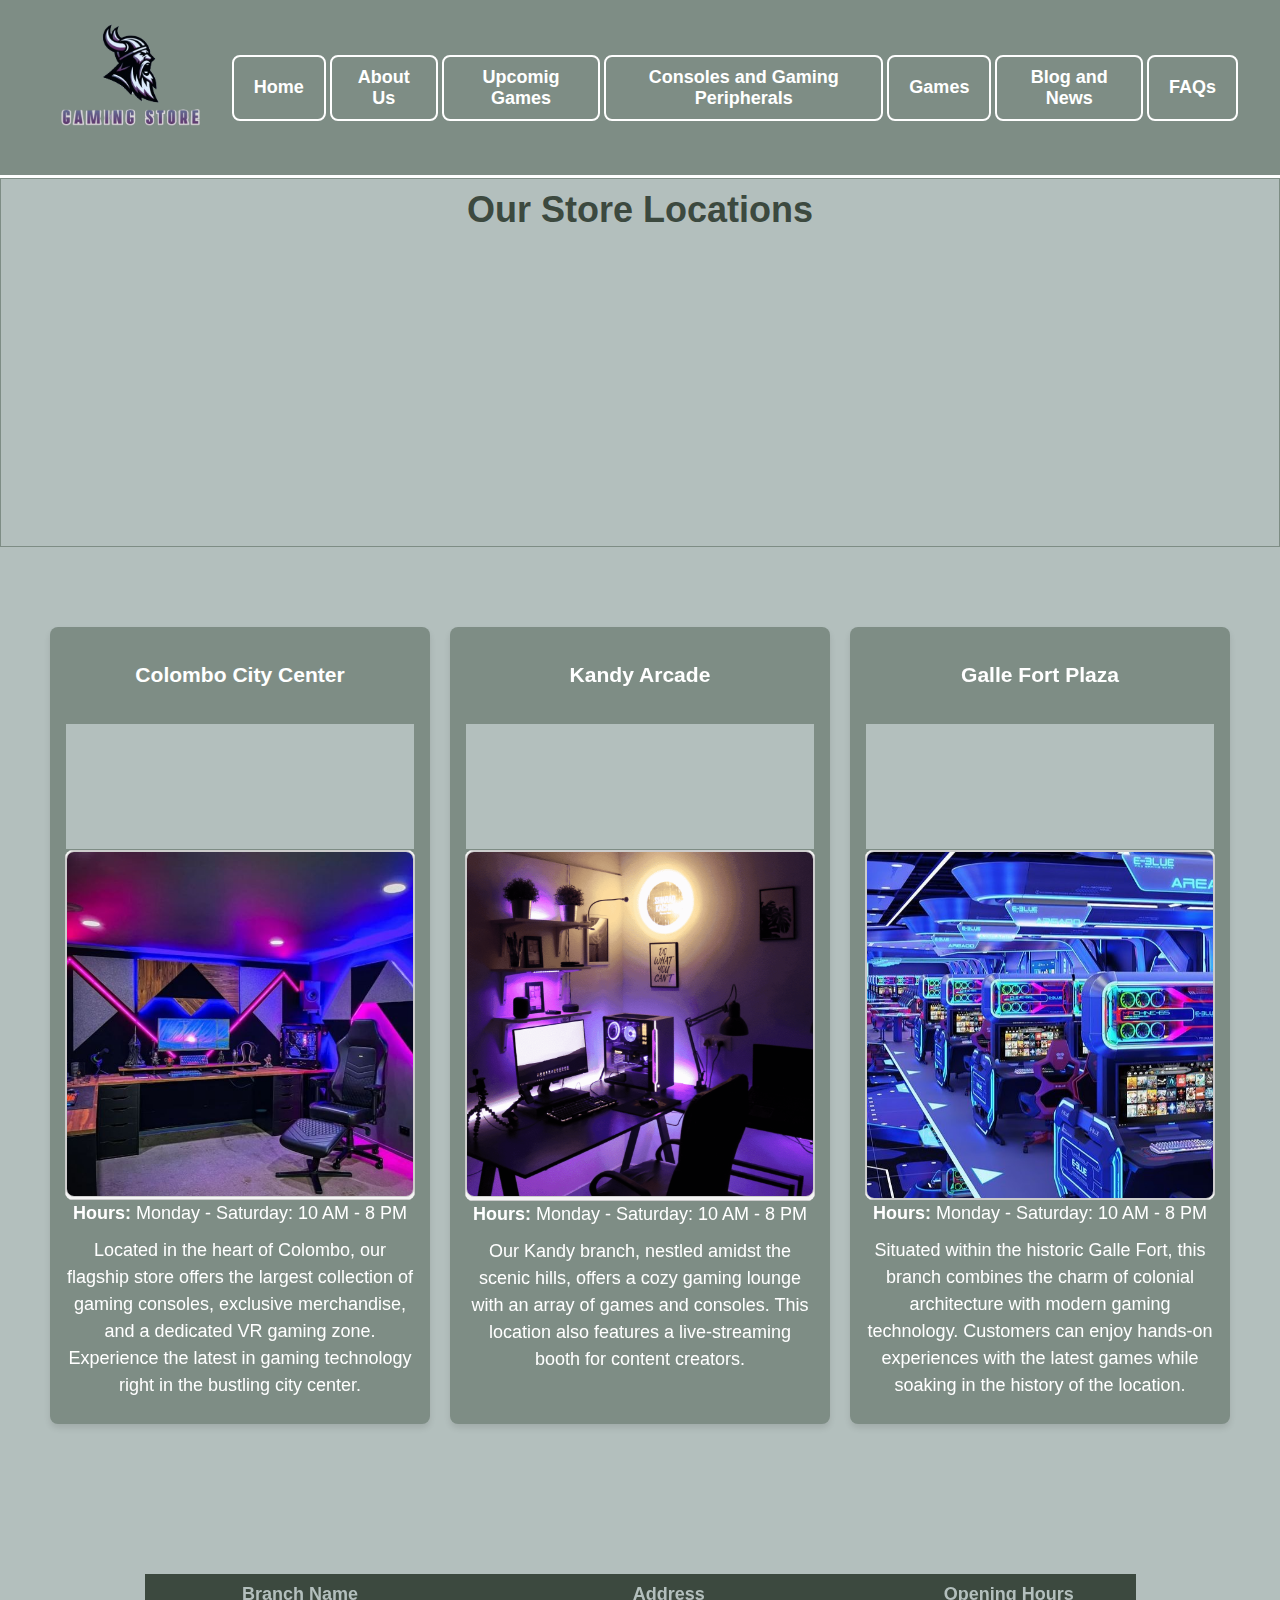
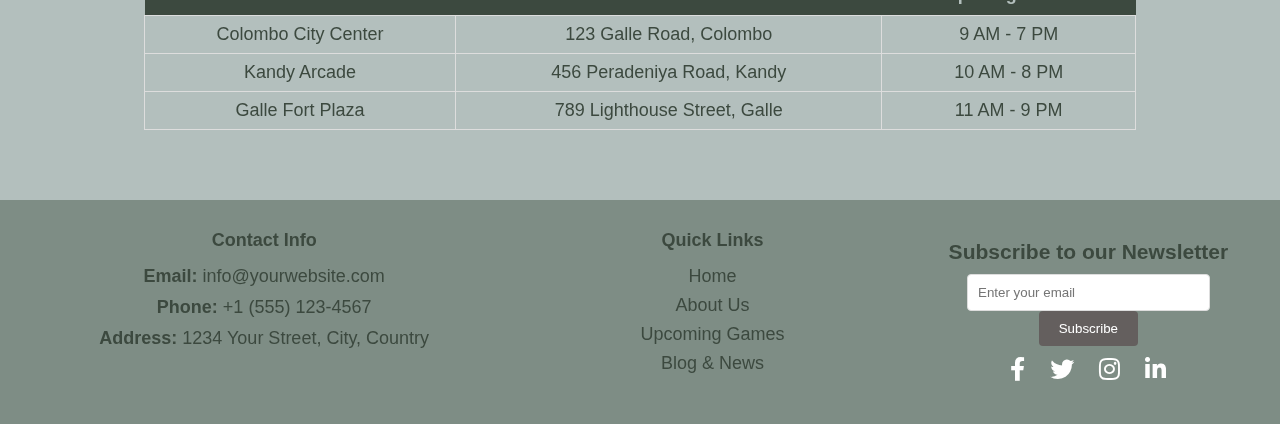
<file: About_Us.html>
<!DOCTYPE html>
<html lang="en">

<head>
    <meta charset="UTF-8">
    <meta name="viewport" content="width=device-width, initial-scale=1.0">
    <title>About Us</title>
    <link rel="icon" href="./Images2/title.png" type="image/x-icon">
    <link rel="stylesheet" href="./CSS_Files/About_Us.css">
    <meta charset="UTF-8">
    <meta name="viewport" content="width=device-width, initial-scale=1.0">

    <!-- Add Font Awesome CDN link for social media icons -->
    <link rel="stylesheet" href="https://cdnjs.cloudflare.com/ajax/libs/font-awesome/6.0.0-beta3/css/all.min.css">
</head>

<body>
    <header>
        <!-- Logo -->
        <div class="logo">
            <img src="./Images6/logo3.png" alt="Website Logo">
        </div>

        <!-- Navigation Menu -->
        <nav>
            <ul class="menu">
                <li><a href="./Index.html">Home</a></li>
                <li><a href="./About_Us.html">About Us</a></li>
                <li><a href="./Upcoming_Games.html">Upcomig Games</a></li>
                <li><a href="./Consoles_and_Gaming_Peripherals.html">Consoles and Gaming Peripherals</a></li>
                <li><a href="./Games.html">Games</a></li>
                <li><a href="./Blog_and_New_Page.html">Blog and News</a></li>
                <li><a href="./Queries_and_FAQs.html">FAQs</a></li>
            </ul>
        </nav>
    </header>
    <section class="map">
        <h1>Our Store Locations</h1>
        <iframe
            src="https://www.google.com/maps/embed?pb=!1m18!1m12!1m3!1d3153.835434509389!2d144.95565101531663!3d-37.81720997975171!2m3!1f0!2f0!3f0!3m2!1i1024!2i768!4f13.1!3m3!1m2!1s0x6ad65d43f2c88c0f%3A0x3a7d244d1f473a0a!2sGaming%20Store!5e0!3m2!1sen!2s!4v1234567890"
            width="100%" height="300" style="border:0;" allowfullscreen="" loading="lazy"
            referrerpolicy="no-referrer-when-downgrade">
        </iframe>
    </section>



    <section id="services" class="services-section">
        <div class="branch-grid">
            <!-- Branch 1 -->
            <div class="branch"></br>
                <h3>Colombo City Center</h3></br>
                <div class="map">
                    <iframe
                        src="https://www.google.com/maps/embed?pb=!1m18!1m12!1m3!1d3153.835434509389!2d144.95565101531663!3d-37.81720997975171!2m3!1f0!2f0!3f0!3m2!1i1024!2i768!4f13.1!3m3!1m2!1s0x6ad65d43f2c88c0f%3A0x3a7d244d1f473a0a!2sGaming%20Store!5e0!3m2!1sen!2s!4v1234567890"
                        width="100%" height="100" style="border:0;" allowfullscreen="" loading="lazy"
                        referrerpolicy="no-referrer-when-downgrade">
                    </iframe>
                </div>
                <div class="slideshow">
                    <div class="slides">
                        <div class="slide">
                            <img src="./Images1/game_cen_01/g_cen_02.png" alt="Slide 1">
                        </div>
                        <div class="slide">
                            <img src="./Images1/game_cen_01/game_center3.jpg" alt="Slide 2">
                        </div>
                        <div class="slide">
                            <img src="./Images1/game_cen_01/game_center4.jpg" alt="Slide 3">
                        </div>
                    </div>
                </div>
                <p><strong>Hours:</strong> Monday - Saturday: 10 AM - 8 PM</p>
                <p>Located in the heart of Colombo, our flagship store offers the largest collection of gaming consoles,
                    exclusive merchandise, and a dedicated VR gaming zone. Experience the latest in gaming technology
                    right in the bustling city center.</p>
            </div>

            <!-- Branch 2 -->
            <div class="branch"></br>
                <h3>Kandy Arcade</h3></br>
                <div class="map">
                    <iframe
                        src="https://www.google.com/maps/embed?pb=!1m18!1m12!1m3!1d3153.835434509389!2d144.95565101531663!3d-37.81720997975171!2m3!1f0!2f0!3f0!3m2!1i1024!2i768!4f13.1!3m3!1m2!1s0x6ad65d43f2c88c0f%3A0x3a7d244d1f473a0a!2sGaming%20Store!5e0!3m2!1sen!2s!4v1234567890"
                        width="100%" height="100" style="border:0;" allowfullscreen="" loading="lazy"
                        referrerpolicy="no-referrer-when-downgrade">
                    </iframe>
                </div>
                <div class="slideshow">
                    <div class="slides">
                        <div class="slide">
                            <img src="./Images1/game_cen_02/g_cen_01.png" alt="Slide 1">
                        </div>
                        <div class="slide">
                            <img src="./Images1/game_cen_02/g_cen_02.png" alt="Slide 2">
                        </div>
                        <div class="slide">
                            <img src="./Images1/game_cen_02/game_center2.jpg" alt="Slide 3">
                        </div>
                    </div>
                </div>
                <p><strong>Hours:</strong> Monday - Saturday: 10 AM - 8 PM</p>
                <p>Our Kandy branch, nestled amidst the scenic hills, offers a cozy gaming lounge with an array of games
                    and consoles. This location also features a live-streaming booth for content creators.</p>
            </div>

            <!-- Branch 3 -->
            <div class="branch"></br>
                <h3>Galle Fort Plaza</h3></br>
                <div class="map">
                    <iframe
                        src="https://www.google.com/maps/embed?pb=!1m18!1m12!1m3!1d3153.835434509389!2d144.95565101531663!3d-37.81720997975171!2m3!1f0!2f0!3f0!3m2!1i1024!2i768!4f13.1!3m3!1m2!1s0x6ad65d43f2c88c0f%3A0x3a7d244d1f473a0a!2sGaming%20Store!5e0!3m2!1sen!2s!4v1234567890"
                        width="100%" height="100" style="border:0;" allowfullscreen="" loading="lazy"
                        referrerpolicy="no-referrer-when-downgrade">
                    </iframe>
                </div>
                <div class="slideshow">
                    <div class="slides">
                        <div class="slide">
                            <img src="./Images1/game_cen_03/game_center.jpg" alt="Slide 1">
                        </div>
                        <div class="slide">
                            <img src="./Images1/game_cen_03/game_center5.jpg" alt="Slide 2">
                        </div>
                        <div class="slide">
                            <img src="./Images1/game_cen_03/game_center8.jpg" alt="Slide 3">
                        </div>
                    </div>
                </div>
                <p><strong>Hours:</strong> Monday - Saturday: 10 AM - 8 PM</p>
                <p>Situated within the historic Galle Fort, this branch combines the charm of colonial architecture with
                    modern gaming technology. Customers can enjoy hands-on experiences with the latest games while
                    soaking in the history of the location.</p>
            </div>
        </div>
    </section>

    <section id="contact" class="contact-section">
        <table class="my-table">
            <thead>
                <tr>
                    <th>Branch Name</th>
                    <th>Address</th>
                    <th>Opening Hours</th>
                </tr>
            </thead>
            <tbody>
                <tr>
                    <td>Colombo City Center</td>
                    <td>123 Galle Road, Colombo</td>
                    <td>9 AM - 7 PM</td>
                </tr>
                <tr>
                    <td>Kandy Arcade</td>
                    <td>456 Peradeniya Road, Kandy</td>
                    <td>10 AM - 8 PM</td>
                </tr>
                <tr>
                    <td>Galle Fort Plaza</td>
                    <td>789 Lighthouse Street, Galle</td>
                    <td>11 AM - 9 PM</td>
                </tr>
            </tbody>
        </table>
    </section>
    <footer>
        <div class="footer-container">
            <div class="footer-column">
                <h3>Contact Info</h3>
                <p><strong>Email:</strong> info@yourwebsite.com</p>
                <p><strong>Phone:</strong> +1 (555) 123-4567</p>
                <p><strong>Address:</strong> 1234 Your Street, City, Country</p>
            </div>
            <div class="footer-column">
                <h3>Quick Links</h3>
                <ul>
                    <li><a href="./Index.html">Home</a></li>
                    <li><a href="./About_Us.html">About Us</a></li>
                    <li><a href="./Upcoming_Games.html">Upcoming Games</a></li>
                    <li><a href="./Blog_and_New_Page.html">Blog & News</a></li>
                </ul>
            </div>

            <div class="newsletter">
                <h3>Subscribe to our Newsletter</h3>
                <form action="#">
                    <input type="email" placeholder="Enter your email" required>
                    <button type="submit">Subscribe</button>
                </form>
                <div class="social-media-links">
                    <a href="https://facebook.com" target="_blank" class="social-icon"><i
                            class="fab fa-facebook-f"></i></a>
                    <a href="https://twitter.com" target="_blank" class="social-icon"><i class="fab fa-twitter"></i></a>
                    <a href="https://instagram.com" target="_blank" class="social-icon"><i
                            class="fab fa-instagram"></i></a>
                    <a href="https://linkedin.com" target="_blank" class="social-icon"><i
                            class="fab fa-linkedin-in"></i></a>
                </div>
            </div>

        </div>
    </footer>




</body>

</html>
</file>
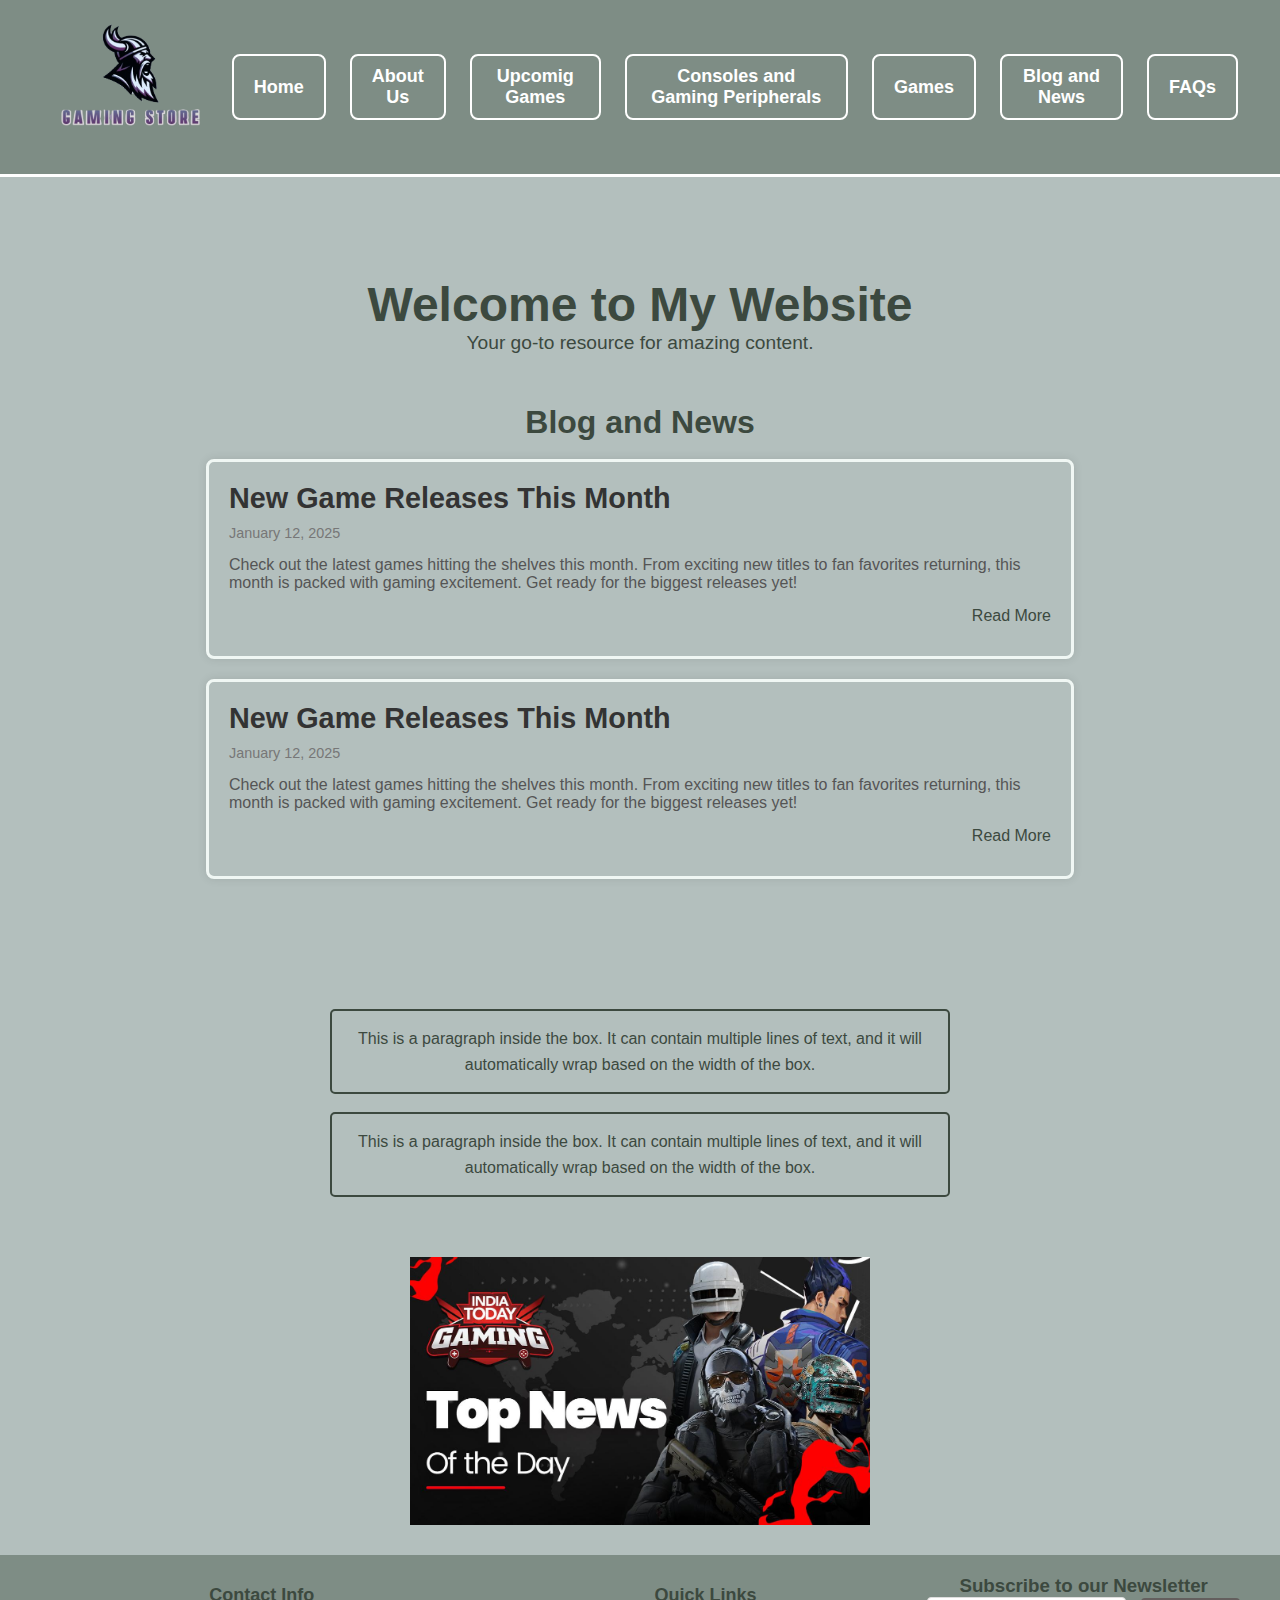
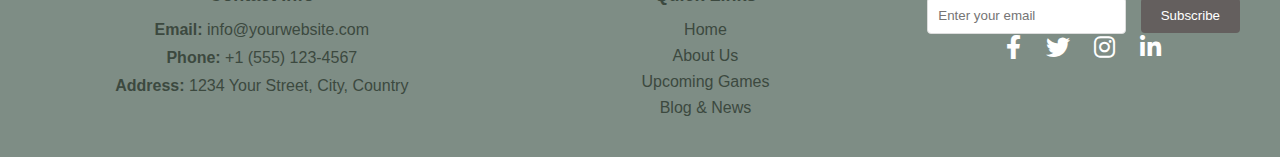
<file: Blog_and_New_Page.html>
<!DOCTYPE html>
<html lang="en">

<head>
    <meta charset="UTF-8">
    <meta name="viewport" content="width=device-width, initial-scale=1.0">
    <link rel="icon" href="./Images2/title.png" type="image/x-icon">
    <title>Blog and News</title>
    <link rel="stylesheet" href="./CSS_Files/Blog_and_New_Page.css">
    <meta charset="UTF-8">
    <meta name="viewport" content="width=device-width, initial-scale=1.0">

    <!-- Add Font Awesome CDN link for social media icons -->
    <link rel="stylesheet" href="https://cdnjs.cloudflare.com/ajax/libs/font-awesome/6.0.0-beta3/css/all.min.css">
</head>

<body>
    <header>
        <!-- Logo -->
        <div class="logo">
            <img src="./Images6/logo3.png" alt="Website Logo">
        </div>
        
        <!-- Navigation Menu -->
        <nav>
            <ul class="menu">
                <li><a href="./Index.html">Home</a></li>
                <li><a href="./About_Us.html">About Us</a></li>
                <li><a href="./Upcoming_Games.html">Upcomig Games</a></li>
                <li><a href="./Consoles_and_Gaming_Peripherals.html">Consoles and Gaming Peripherals</a></li>
                <li><a href="./Games.html">Games</a></li>
                <li><a href="./Blog_and_New_Page.html">Blog and News</a></li>
                <li><a href="./Queries_and_FAQs.html">FAQs</a></li>
            </ul>
        </nav>
    </header>
    <section id="home" class="hero">
        <h1>Welcome to My Website</h1>
        <p>Your go-to resource for amazing content.</p>
    </section>

    <section id="services" class="services-section">
        <h1>Blog and News</h1></br>
        <article class="news-item">
            <h2 class="article-title">New Game Releases This Month</h2>
            <p class="article-date">January 12, 2025</p>
            <p class="article-excerpt">
                Check out the latest games hitting the shelves this month. From exciting new titles to fan favorites
                returning, this month is packed with gaming excitement. Get ready for the biggest releases yet!
            </p>
            <a href="article-details.html" class="read-more">Read More</a>
        </article>
        <article class="news-item">
            <h2 class="article-title">New Game Releases This Month</h2>
            <p class="article-date">January 12, 2025</p>
            <p class="article-excerpt">
                Check out the latest games hitting the shelves this month. From exciting new titles to fan favorites
                returning, this month is packed with gaming excitement. Get ready for the biggest releases yet!
            </p>
            <a href="article-details.html" class="read-more">Read More</a>
        </article>
    </section>

    <section id="contact" class="contact-section">
        <div class="text-box">
            <p>This is a paragraph inside the box. It can contain multiple lines of text, and it will automatically wrap
                based on the width of the box.</p>
        </div></br>
        <div class="text-box">
            <p>This is a paragraph inside the box. It can contain multiple lines of text, and it will automatically wrap
                based on the width of the box.</p>
        </div>
    </section>
    <section id="slideshow" class="slideshow">
        <div class="slideshow-container">
            <div class="slideshow">
                <div class="slides">
                    <div class="slide">
                        <img src="./Images2/n-1.png" alt="Slide 1">
                    </div>
                    <div class="slide">
                        <img src="./Images2/n-2.jpg" alt="Slide 2">
                    </div>
                    <div class="slide">
                        <img src="./Images2/n-3.png" alt="Slide 3">
                    </div>
                    <div class="slide">
                        <img src="./Images2/n-4.png" alt="Slide 3">
                    </div>
                </div>
            </div>
        </div>
    </section>

    <footer>
        <div class="footer-container">
          <div class="footer-column">
            <h3>Contact Info</h3>
            <p><strong>Email:</strong> info@yourwebsite.com</p>
            <p><strong>Phone:</strong> +1 (555) 123-4567</p>
            <p><strong>Address:</strong> 1234 Your Street, City, Country</p>
          </div>
          <div class="footer-column">
            <h3>Quick Links</h3>
            <ul>
              <li><a href="./Index.html">Home</a></li>
              <li><a href="./About_Us.html">About Us</a></li>
              <li><a href="./Upcoming_Games.html">Upcoming Games</a></li>
              <li><a href="./Blog_and_New_Page.html">Blog & News</a></li>
            </ul>
          </div>
    
          <div class="newsletter">
            <h3>Subscribe to our Newsletter</h3>
            <form action="#">
              <input type="email" placeholder="Enter your email" required>
              <button type="submit">Subscribe</button>
            </form>
            <div class="social-media-links">
              <a href="https://facebook.com" target="_blank" class="social-icon"><i class="fab fa-facebook-f"></i></a>
              <a href="https://twitter.com" target="_blank" class="social-icon"><i class="fab fa-twitter"></i></a>
              <a href="https://instagram.com" target="_blank" class="social-icon"><i class="fab fa-instagram"></i></a>
              <a href="https://linkedin.com" target="_blank" class="social-icon"><i class="fab fa-linkedin-in"></i></a>
            </div>
          </div>
    
        </div>
      </footer>


</body>

</html>
</file>
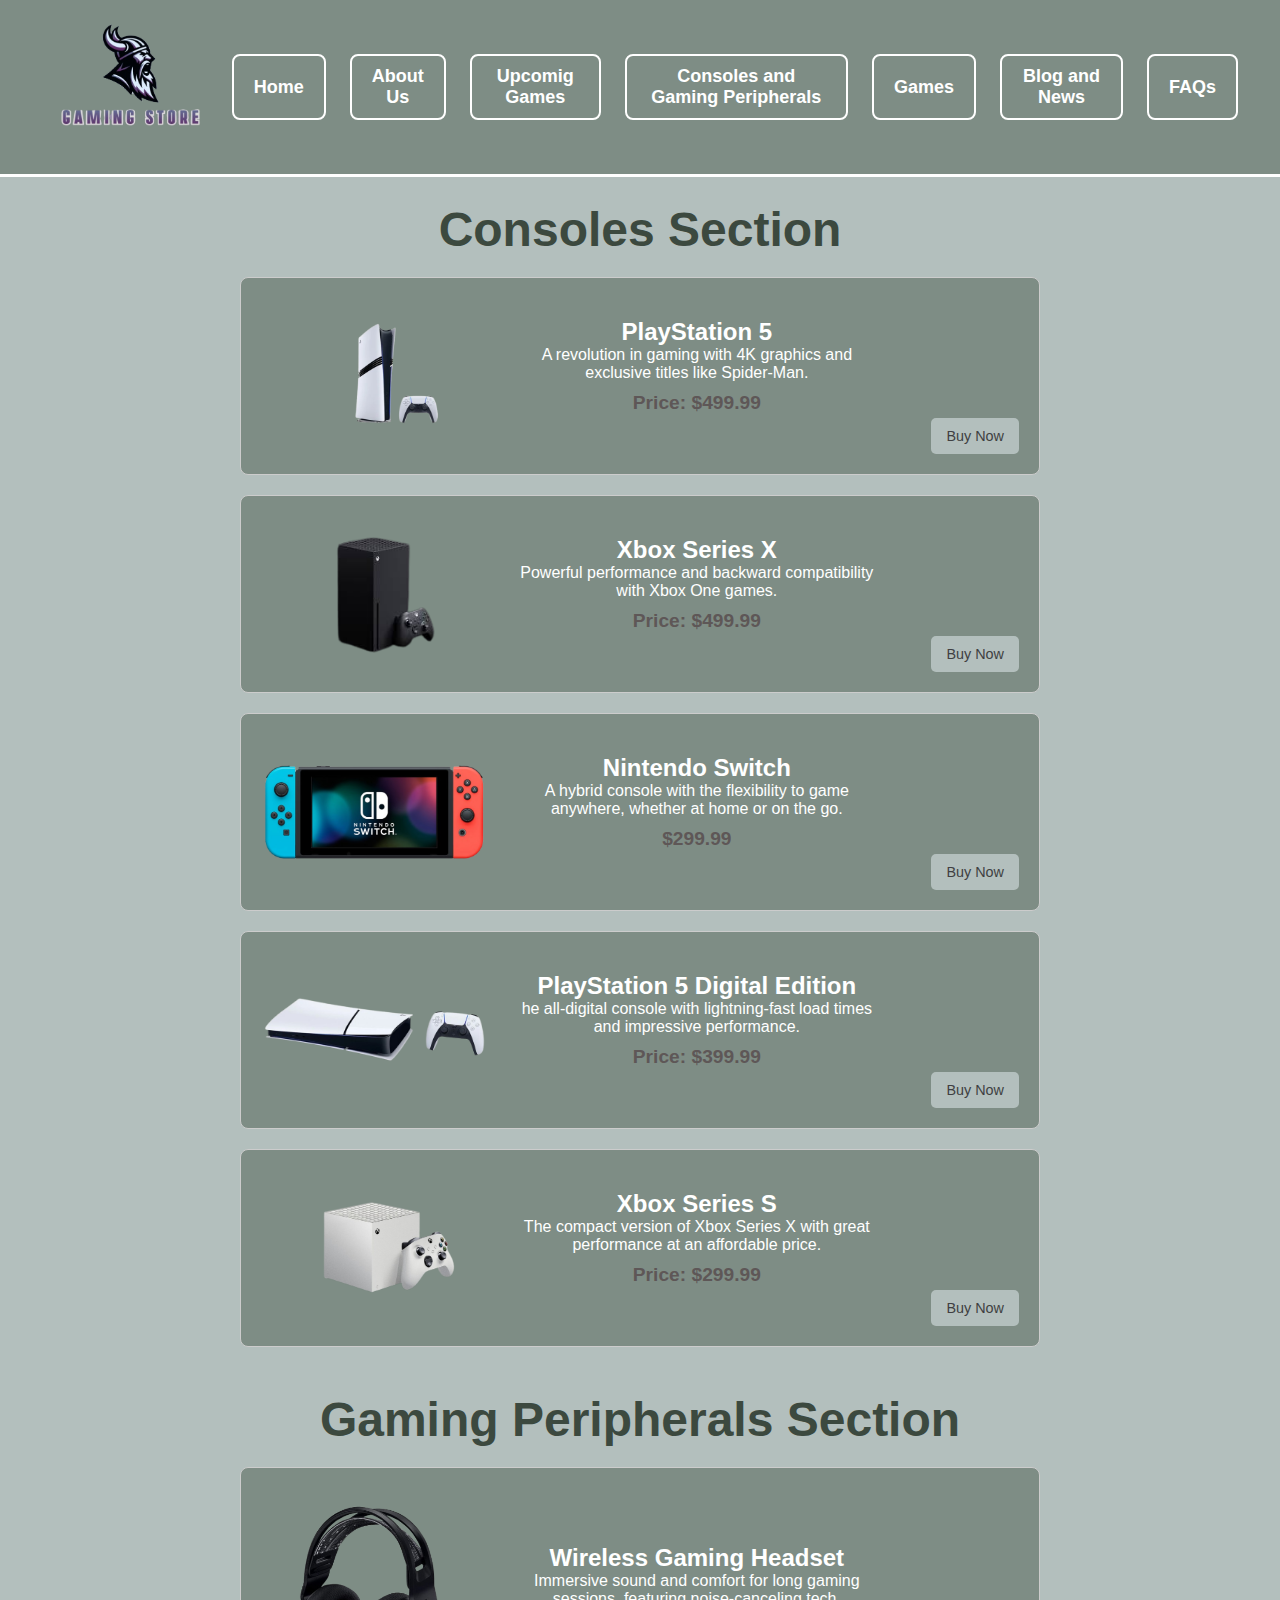
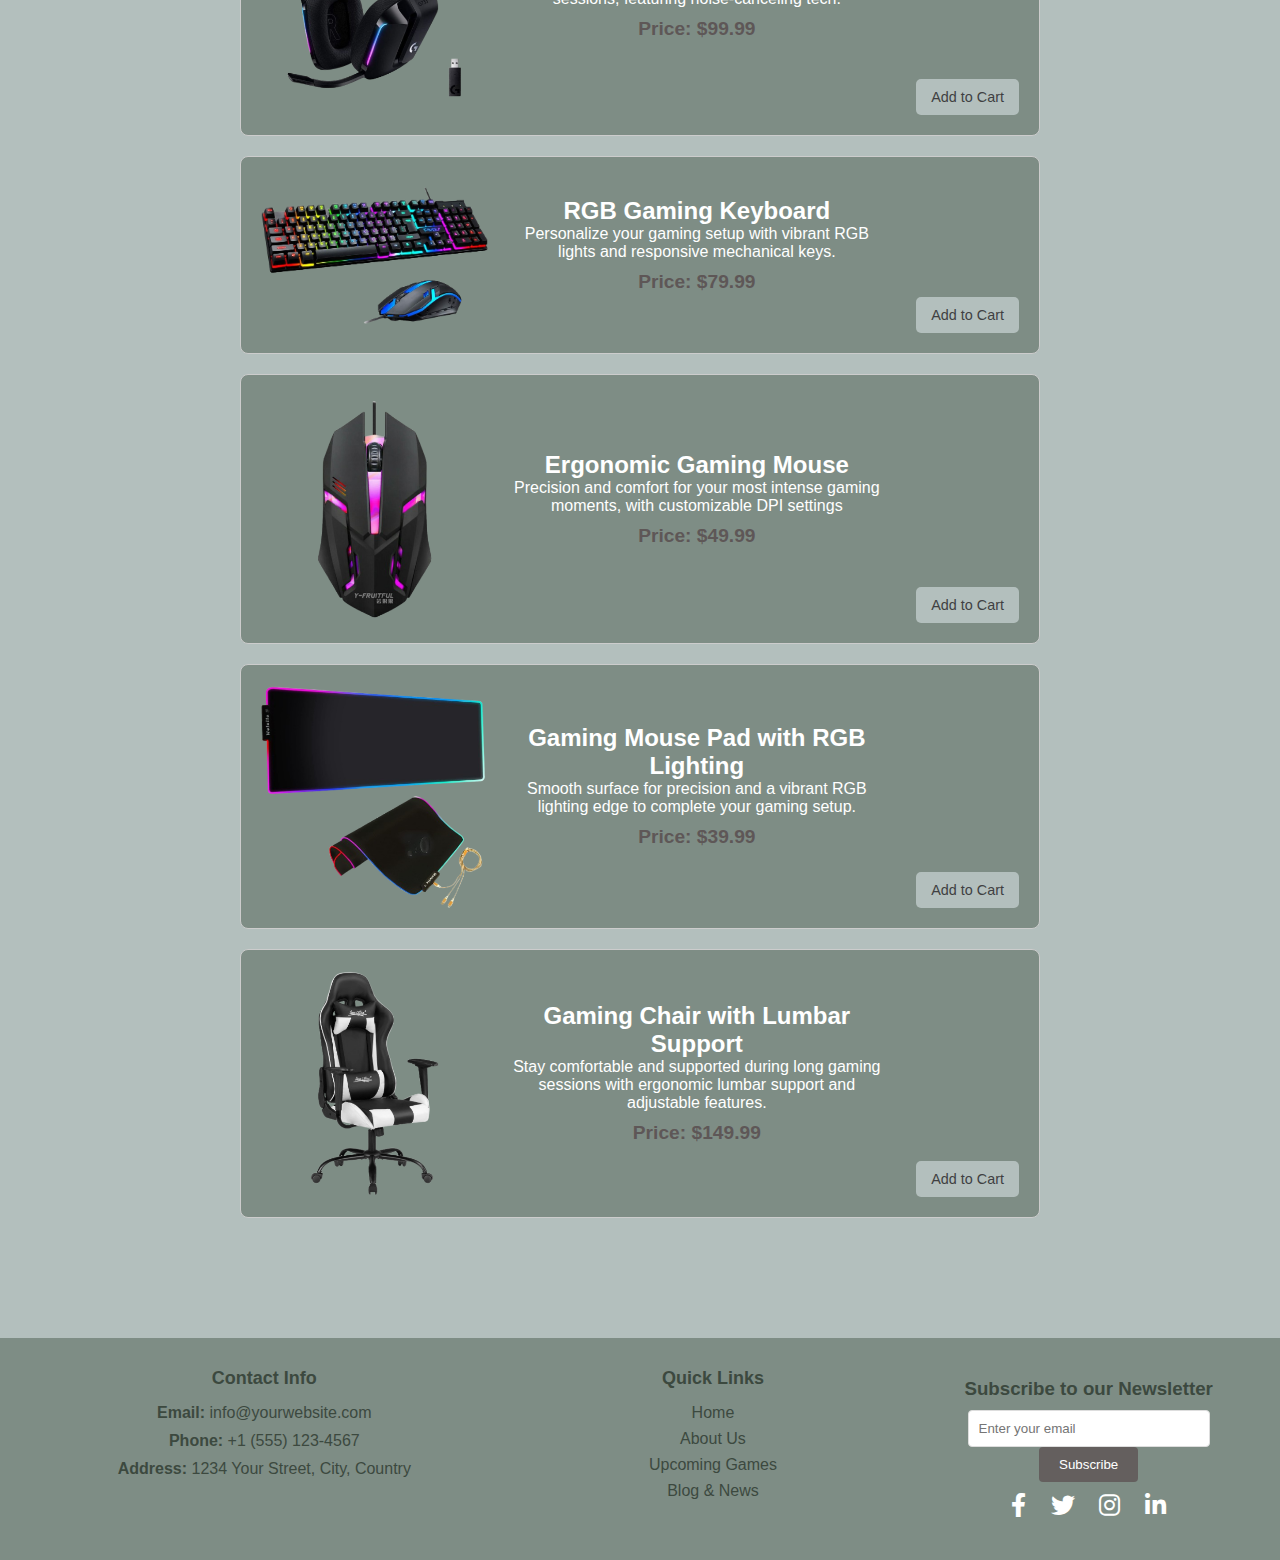
<file: Consoles_and_Gaming_Peripherals.html>
<!DOCTYPE html>
<html lang="en">

<head>
    <meta charset="UTF-8">
    <meta name="viewport" content="width=device-width, initial-scale=1.0">
    <link rel="icon" href="./Images2/title.png" type="image/x-icon">
    <title>Consoles_and_Gaming_Peripherals</title>
    <link rel="stylesheet" href="./CSS_Files/Consoles_and_Gaming_Peripherals.css">
    <meta charset="UTF-8">
    <meta name="viewport" content="width=device-width, initial-scale=1.0">

    <!-- Add Font Awesome CDN link for social media icons -->
    <link rel="stylesheet" href="https://cdnjs.cloudflare.com/ajax/libs/font-awesome/6.0.0-beta3/css/all.min.css">
</head>

<body>
    <header>
        <!-- Logo -->
        <div class="logo">
            <img src="./Images6/logo3.png" alt="Website Logo">
        </div>
        
        <!-- Navigation Menu -->
        <nav>
            <ul class="menu">
                <li><a href="./Index.html">Home</a></li>
                <li><a href="./About_Us.html">About Us</a></li>
                <li><a href="./Upcoming_Games.html">Upcomig Games</a></li>
                <li><a href="./Consoles_and_Gaming_Peripherals.html">Consoles and Gaming Peripherals</a></li>
                <li><a href="./Games.html">Games</a></li>
                <li><a href="./Blog_and_New_Page.html">Blog and News</a></li>
                <li><a href="./Queries_and_FAQs.html">FAQs</a></li>
            </ul>
        </nav>
    </header>
    <section id="home" class="hero">
        <h1>Consoles Section</h1>
        <div class="box">
            <img src="./Images3/c-1.png" alt="Side Image"
                class="side-image">
            <div class="text-box">
                <h2>PlayStation 5</h2>
                <p>A revolution in gaming with 4K graphics and exclusive titles like Spider-Man.</p>
                <div class="price">Price: $499.99</div>
                <button class="button">Buy Now</button>
            </div>
        </div>
        <div class="box">
            <img src="./Images3/c-2.png" alt="Side Image"
                class="side-image">
            <div class="text-box">
                <h2>Xbox Series X</h2>
                <p>Powerful performance and backward compatibility with Xbox One games.</p>
                <div class="price">Price: $499.99</div>
                <button class="button">Buy Now</button>
            </div>
        </div>
        <div class="box">
            <img src="./Images3/c-3.png" alt="Side Image"
                class="side-image">
            <div class="text-box">
                <h2>Nintendo Switch</h2>
                <p>A hybrid console with the flexibility to game anywhere, whether at home or on the go.</p>
                <div class="price">$299.99</div>
                <button class="button">Buy Now</button>
            </div>
        </div>
        <div class="box">
            <img src="./Images3/c-4.png" alt="Side Image"
                class="side-image">
            <div class="text-box">
                <h2>PlayStation 5 Digital Edition</h2>
                <p>he all-digital console with lightning-fast load times and impressive performance.</p>
                <div class="price">Price: $399.99</div>
                <button class="button">Buy Now</button>
            </div>
        </div>
        <div class="box">
            <img src="./Images3/c-5.png" alt="Side Image"
                class="side-image">
            <div class="text-box">
                <h2>Xbox Series S</h2>
                <p>The compact version of Xbox Series X with great performance at an affordable price.</p>
                <div class="price">Price: $299.99</div>
                <button class="button">Buy Now</button>
            </div>
        </div>
    
            <h1>Gaming Peripherals Section</h1>
        <div class="box">
            <img src="./Images3/g-1.png" alt="Side Image"
                class="side-image">
            <div class="text-box">
                <h2>Wireless Gaming Headset</h2>
                <p>Immersive sound and comfort for long gaming sessions, featuring noise-canceling tech.</p>
                <div class="price">Price: $99.99</div>
                <button class="button">Add to Cart</button>
            </div>
        </div>
        <div class="box">
            <img src="./Images3/g-2.png" alt="Side Image"
                class="side-image">
            <div class="text-box">
                <h2>RGB Gaming Keyboard</h2>
                <p>Personalize your gaming setup with vibrant RGB lights and responsive mechanical keys.</p>
                <div class="price">Price: $79.99</div>
                <button class="button">Add to Cart</button>
            </div>
        </div>
        <div class="box">
            <img src="./Images3/g-3.png" alt="Side Image"
                class="side-image">
            <div class="text-box">
                <h2>Ergonomic Gaming Mouse</h2>
                <p>Precision and comfort for your most intense gaming moments, with customizable DPI settings</p>
                <div class="price">Price: $49.99</div>
                <button class="button">Add to Cart</button>
            </div>
        </div>
        <div class="box">
            <img src="./Images3/g-4.png" alt="Side Image"
                class="side-image">
            <div class="text-box">
                <h2>Gaming Mouse Pad with RGB Lighting</h2>
                <p>Smooth surface for precision and a vibrant RGB lighting edge to complete your gaming setup.</p>
                <div class="price">Price: $39.99</div>
                <button class="button">Add to Cart</button>
            </div>
        </div>
        <div class="box">
            <img src="./Images3/g-5.png" alt="Side Image"
                class="side-image">
            <div class="text-box">
                <h2>Gaming Chair with Lumbar Support</h2>
                <p>Stay comfortable and supported during long gaming sessions with ergonomic lumbar support and adjustable features.</p>
                <div class="price">Price: $149.99</div>
                <button class="button">Add to Cart</button>
            </div>
        </div>
    </section>



    <footer>
        <div class="footer-container">
          <div class="footer-column">
            <h3>Contact Info</h3>
            <p><strong>Email:</strong> info@yourwebsite.com</p>
            <p><strong>Phone:</strong> +1 (555) 123-4567</p>
            <p><strong>Address:</strong> 1234 Your Street, City, Country</p>
          </div>
          <div class="footer-column">
            <h3>Quick Links</h3>
            <ul>
              <li><a href="./Index.html">Home</a></li>
              <li><a href="./About_Us.html">About Us</a></li>
              <li><a href="./Upcoming_Games.html">Upcoming Games</a></li>
              <li><a href="./Blog_and_New_Page.html">Blog & News</a></li>
            </ul>
          </div>
    
          <div class="newsletter">
            <h3>Subscribe to our Newsletter</h3>
            <form action="#">
              <input type="email" placeholder="Enter your email" required>
              <button type="submit">Subscribe</button>
            </form>
            <div class="social-media-links">
              <a href="https://facebook.com" target="_blank" class="social-icon"><i class="fab fa-facebook-f"></i></a>
              <a href="https://twitter.com" target="_blank" class="social-icon"><i class="fab fa-twitter"></i></a>
              <a href="https://instagram.com" target="_blank" class="social-icon"><i class="fab fa-instagram"></i></a>
              <a href="https://linkedin.com" target="_blank" class="social-icon"><i class="fab fa-linkedin-in"></i></a>
            </div>
          </div>
    
        </div>
      </footer>




</body>

</html>
</file>
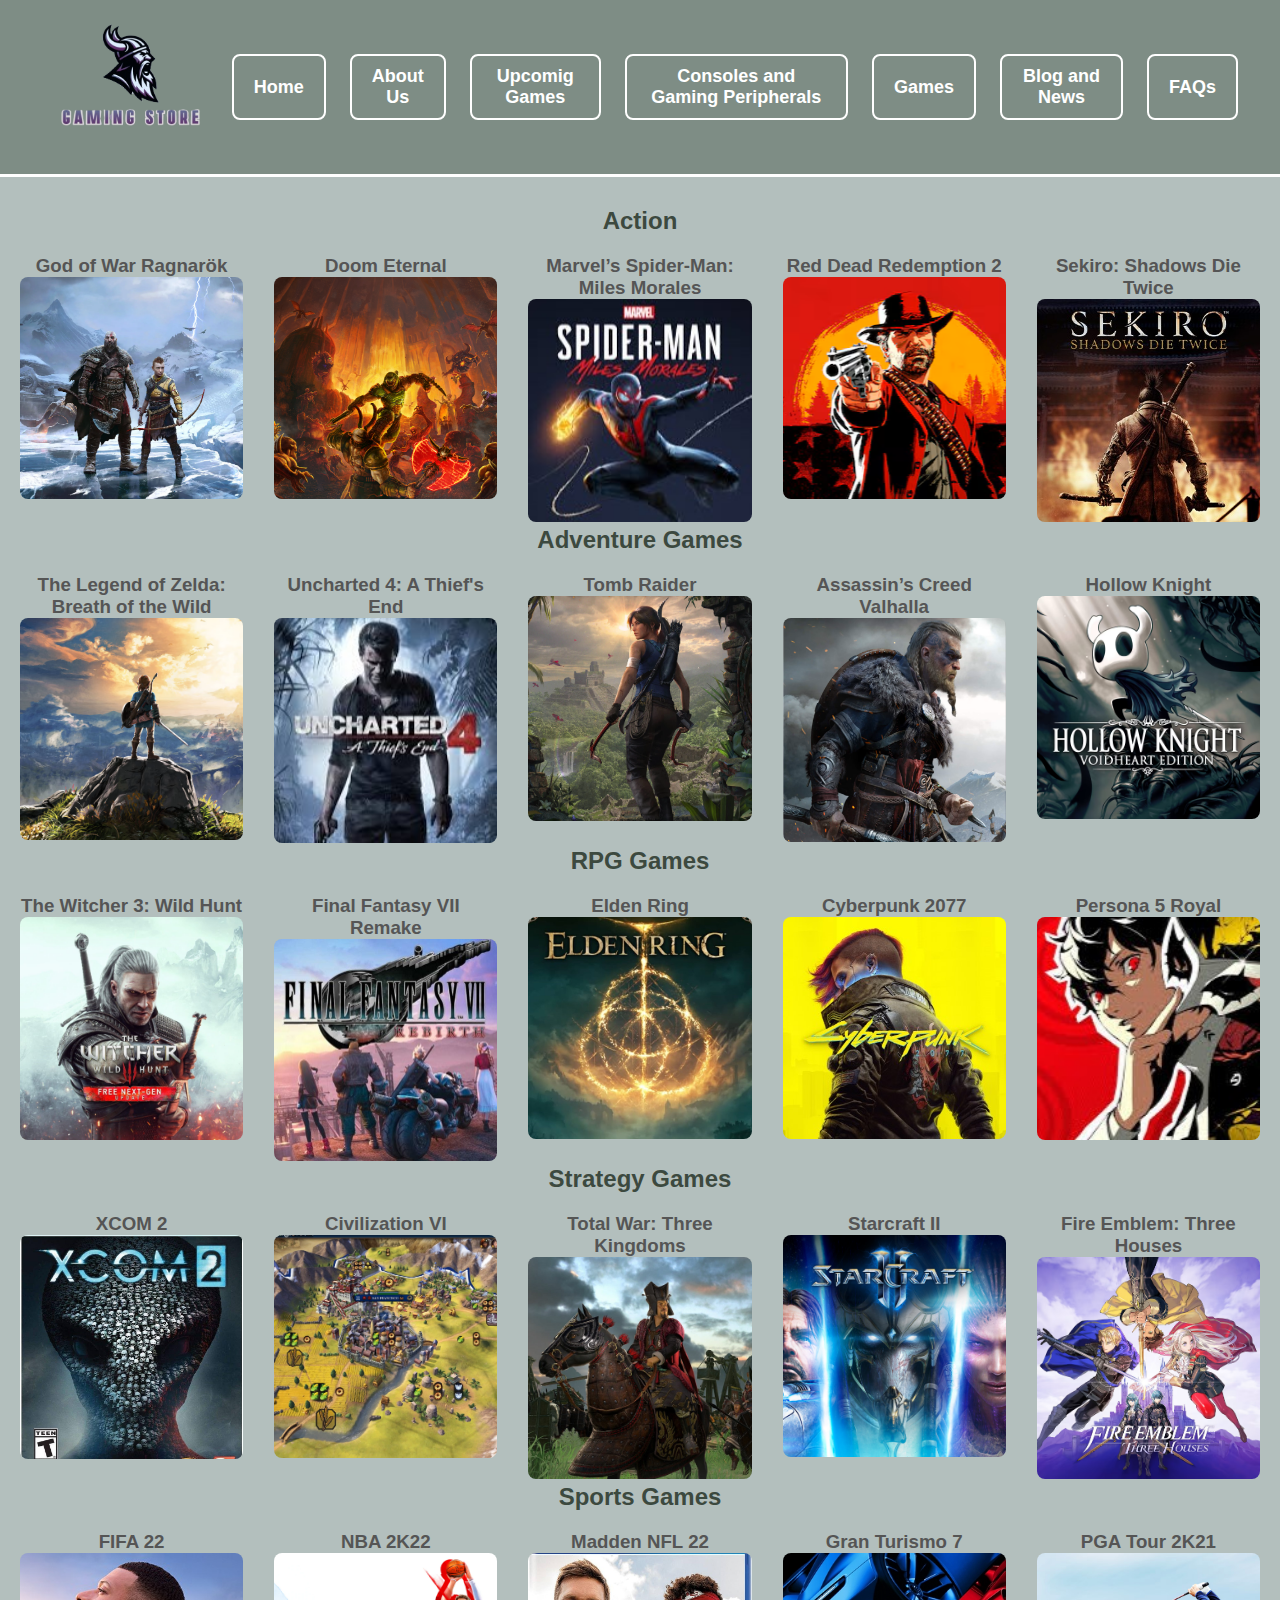
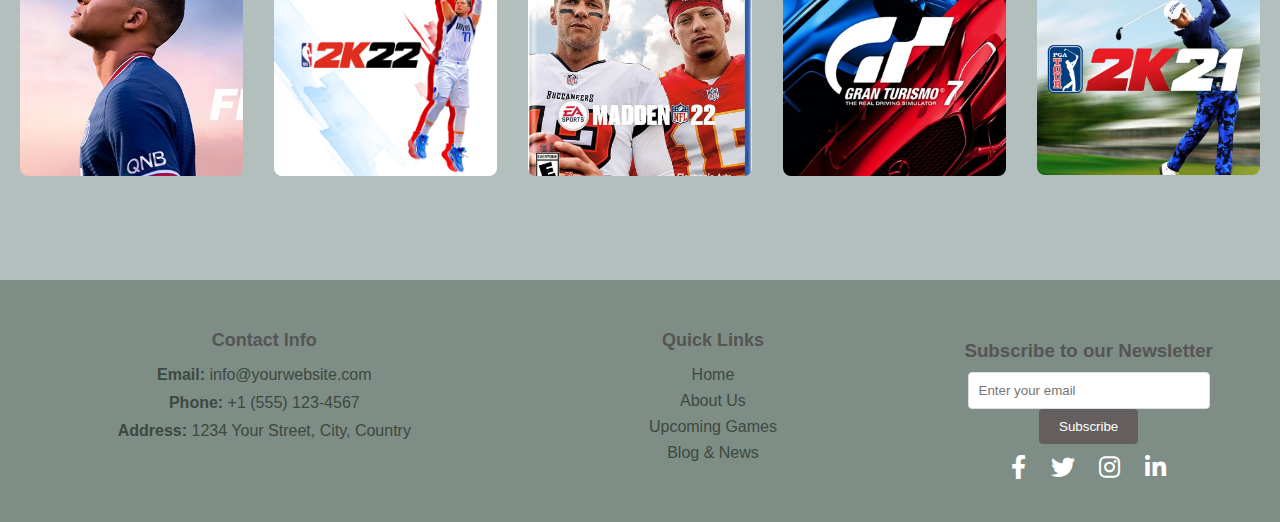
<file: Games.html>
<!DOCTYPE html>
<html lang="en">

<head>
  <meta charset="UTF-8">
  <meta name="viewport" content="width=device-width, initial-scale=1.0">
  <link rel="icon" href="./Images2/title.png" type="image/x-icon">
  <title>Games</title>
  <link rel="stylesheet" href="./CSS_Files/Games.css">
  <meta charset="UTF-8">
  <meta name="viewport" content="width=device-width, initial-scale=1.0">

  <!-- Add Font Awesome CDN link for social media icons -->
  <link rel="stylesheet" href="https://cdnjs.cloudflare.com/ajax/libs/font-awesome/6.0.0-beta3/css/all.min.css">
</head>

<body>
  <header>
    <!-- Logo -->
    <div class="logo">
      <img src="./Images6/logo3.png" alt="Website Logo">
    </div>
    
    <!-- Navigation Menu -->
    <nav>
      <ul class="menu">
        <li><a href="./Index.html">Home</a></li>
        <li><a href="./About_Us.html">About Us</a></li>
        <li><a href="./Upcoming_Games.html">Upcomig Games</a></li>
        <li><a href="./Consoles_and_Gaming_Peripherals.html">Consoles and Gaming Peripherals</a></li>
        <li><a href="./Games.html">Games</a></li>
        <li><a href="./Blog_and_New_Page.html">Blog and News</a></li>
        <li><a href="./Queries_and_FAQs.html">FAQs</a></li>
      </ul>
    </nav>
  </header>
  <section id="home" class="hero">
    <h2>Action</h2>
    <div class="image-container">
      <div class="image-item">
        <h3>God of War Ragnarök</h3>
        <img src="./Images4/g-1.png" alt="Image 1">
        <div class="description">Battle Norse gods with Kratos and Atreus in this intense, story-driven action game.</div>
      </div>
      <div class="image-item">
        <h3>Doom Eternal</h3>
        <img src="./Images4/g-2.png" alt="Image 2">
        <div class="description">Fight demons in fast-paced, brutal combat across the universe.</div>
      </div>
      <div class="image-item">
        <h3>Marvel’s Spider-Man: Miles Morales</h3>
        <img src="./Images4/g-3.jpeg" alt="Image 3">
        <div class="description">Swing through New York as Miles Morales, with fluid combat and exciting action.</div>
      </div>
      <div class="image-item">
        <h3>Red Dead Redemption 2</h3>
        <img src="./Images4/g-4.png" alt="Image 4">
        <div class="description">Experience the Wild West with intense shootouts and an immersive open world.</div>
      </div>
      <div class="image-item">
        <h3>Sekiro: Shadows Die Twice</h3>
        <img src="./Images4/g-5.jpg" alt="Image 5">
        <div class="description">Master sword combat in a challenging feudal Japan setting.</div>
      </div>
    </div>

    <h2>Adventure Games</h2>
    <div class="image-container">
      
      <div class="image-item">
        <h3>The Legend of Zelda: Breath of the Wild</h3>
        <img src="./Images4/g-1-1.png" alt="Image 1">
        <div class="description">Explore a vast open world, solve puzzles, and defeat enemies in this legendary adventure.</div>
      </div>
      <div class="image-item">
        <h3>Uncharted 4: A Thief's End</h3>
        <img src="./Images4/g-1-2.jpeg" alt="Image 2">
        <div class="description">Join Nathan Drake on a thrilling treasure hunt filled with action and cinematic storytelling.</div>
      </div>
      <div class="image-item">
        <h3>Tomb Raider</h3>
        <img src="./Images4/g-1-3.png" alt="Image 3">
        <div class="description">Follow Lara Croft on a journey to uncover hidden secrets and survive intense challenges.</div>
      </div>
      <div class="image-item">
        <h3>Assassin’s Creed Valhalla</h3>
        <img src="./Images4/g-1-4.png" alt="Image 4">
        <div class="description">Venture through the Viking age, raiding and conquering lands in this open-world adventure.</div>
      </div>
      <div class="image-item">
        <h3>Hollow Knight</h3>
        <img src="./Images4/g-1-5.png" alt="Image 5">
        <div class="description">Embark on an atmospheric journey in a dark, mysterious world filled with dangers and discoveries.</div>
      </div>
    </div>




    <h2>RPG Games</h2>
    <div class="image-container">
      <div class="image-item">
        <h3>The Witcher 3: Wild Hunt</h3>
        <img src="./Images4/g-2-1.jpg" alt="Image 1">
        <div class="description">Play as Geralt of Rivia in a massive fantasy world, making impactful decisions in a story-driven RPG.</div>
      </div>
      <div class="image-item">
        <h3>Final Fantasy VII Remake</h3>
        <img src="./Images4/g-2-2.jpg" alt="Image 2">
        <div class="description">Experience a reimagined classic RPG with real-time combat, deep character stories, and stunning visuals.</div>
      </div>
      <div class="image-item">
        <h3>Elden Ring</h3>
        <img src="./Images4/g-2-3.jpg" alt="Image 3">
        <div class="description">Venture through a dark fantasy world filled with lore, exploration, and intense combat.</div>
      </div>
      <div class="image-item">
        <h3>Cyberpunk 2077</h3>
        <img src="./Images4/g-2-4.jpg" alt="Image 4">
        <div class="description">Immerse yourself in a futuristic world of cybernetics, dystopian politics, and gripping narratives.</div>
      </div>
      <div class="image-item">
        <h3>Persona 5 Royal</h3>
        <img src="./Images4/g-2-5.jpeg" alt="Image 5">
        <div class="description">Become a Phantom Thief in Tokyo and balance daily life with dungeon exploration and turn-based combat.</div>
      </div>
    </div>

    <h2>Strategy Games</h2>
    <div class="image-container">
      <div class="image-item">
        <h3>XCOM 2</h3>
        <img src="./Images4/g-3-1.jpg" alt="Image 1">
        <div class="description">Command a squad of soldiers to fend off an alien invasion in this tactical strategy game.</div>
      </div>
      <div class="image-item">
        <h3>Civilization VI</h3>
        <img src="./Images4/g-3-2.jpg" alt="Image 2">
        <div class="description">Build and lead a civilization from the ground up in this turn-based strategy game.</div>
      </div>
      <div class="image-item">
        <h3>Total War: Three Kingdoms</h3>
        <img src="./Images4/g-3-3.jpg" alt="Image 3">
        <div class="description">Lead armies and manage kingdoms during the turbulent times of ancient China</div>
      </div>
      <div class="image-item">
        <h3>Starcraft II</h3>
        <img src="./Images4/g-3-4.jpeg" alt="Image 4">
        <div class="description">Engage in intense real-time strategy battles, controlling armies and managing resources.</div>
      </div>
      <div class="image-item">
        <h3>Fire Emblem: Three Houses</h3>
        <img src="./Images4/g-3-5.png" alt="Image 5">
        <div class="description">Lead students in a prestigious academy and engage in tactical battles in this deep RPG strategy game.</div>
      </div>
    </div>

    <h2>Sports Games</h2>
    <div class="image-container">
      <div class="image-item">
        <h3>FIFA 22</h3>
        <img src="./Images4/g-4-1.jpg" alt="Image 1">
        <div class="description">Experience realistic football gameplay with teams, stadiums, and tactics from around the world.</div>
      </div>
      <div class="image-item">
        <h3>NBA 2K22</h3>
        <img src="./Images4/g-4-2.png" alt="Image 2">
        <div class="description">Play as your favorite NBA team, mastering dribbles, shots, and intense matchups.</div>
      </div>
      <div class="image-item">
        <h3>Madden NFL 22</h3>
        <img src="./Images4/g-4-3.jpg" alt="Image 3">
        <div class="description">Take control of football teams in this immersive and strategic NFL simulation.</div>
      </div>
      <div class="image-item">
        <h3>Gran Turismo 7</h3>
        <img src="./Images4/g-4-4.jpg" alt="Image 4">
        <div class="description">Race across iconic tracks with a wide selection of cars in this realistic racing game.</div>
      </div>
      <div class="image-item">
        <h3>PGA Tour 2K21</h3>
        <img src="./Images4/g-4-5.jpg" alt="Image 5">
        <div class="description">Step onto the golf course and compete in tournaments, mastering every swing and putt.</div>
      </div>
    </div>


  </section>
  <footer>
    <div class="footer-container">
      <div class="footer-column">
        <h3>Contact Info</h3>
        <p><strong>Email:</strong> info@yourwebsite.com</p>
        <p><strong>Phone:</strong> +1 (555) 123-4567</p>
        <p><strong>Address:</strong> 1234 Your Street, City, Country</p>
      </div>
      <div class="footer-column">
        <h3>Quick Links</h3>
        <ul>
          <li><a href="./Index.html">Home</a></li>
          <li><a href="./About_Us.html">About Us</a></li>
          <li><a href="./Upcoming_Games.html">Upcoming Games</a></li>
          <li><a href="./Blog_and_New_Page.html">Blog & News</a></li>
        </ul>
      </div>

      <div class="newsletter">
        <h3>Subscribe to our Newsletter</h3>
        <form action="#">
          <input type="email" placeholder="Enter your email" required>
          <button type="submit">Subscribe</button>
        </form>
        <div class="social-media-links">
          <a href="https://facebook.com" target="_blank" class="social-icon"><i class="fab fa-facebook-f"></i></a>
          <a href="https://twitter.com" target="_blank" class="social-icon"><i class="fab fa-twitter"></i></a>
          <a href="https://instagram.com" target="_blank" class="social-icon"><i class="fab fa-instagram"></i></a>
          <a href="https://linkedin.com" target="_blank" class="social-icon"><i class="fab fa-linkedin-in"></i></a>
        </div>
      </div>

    </div>
  </footer>
</body>

</html>
</file>
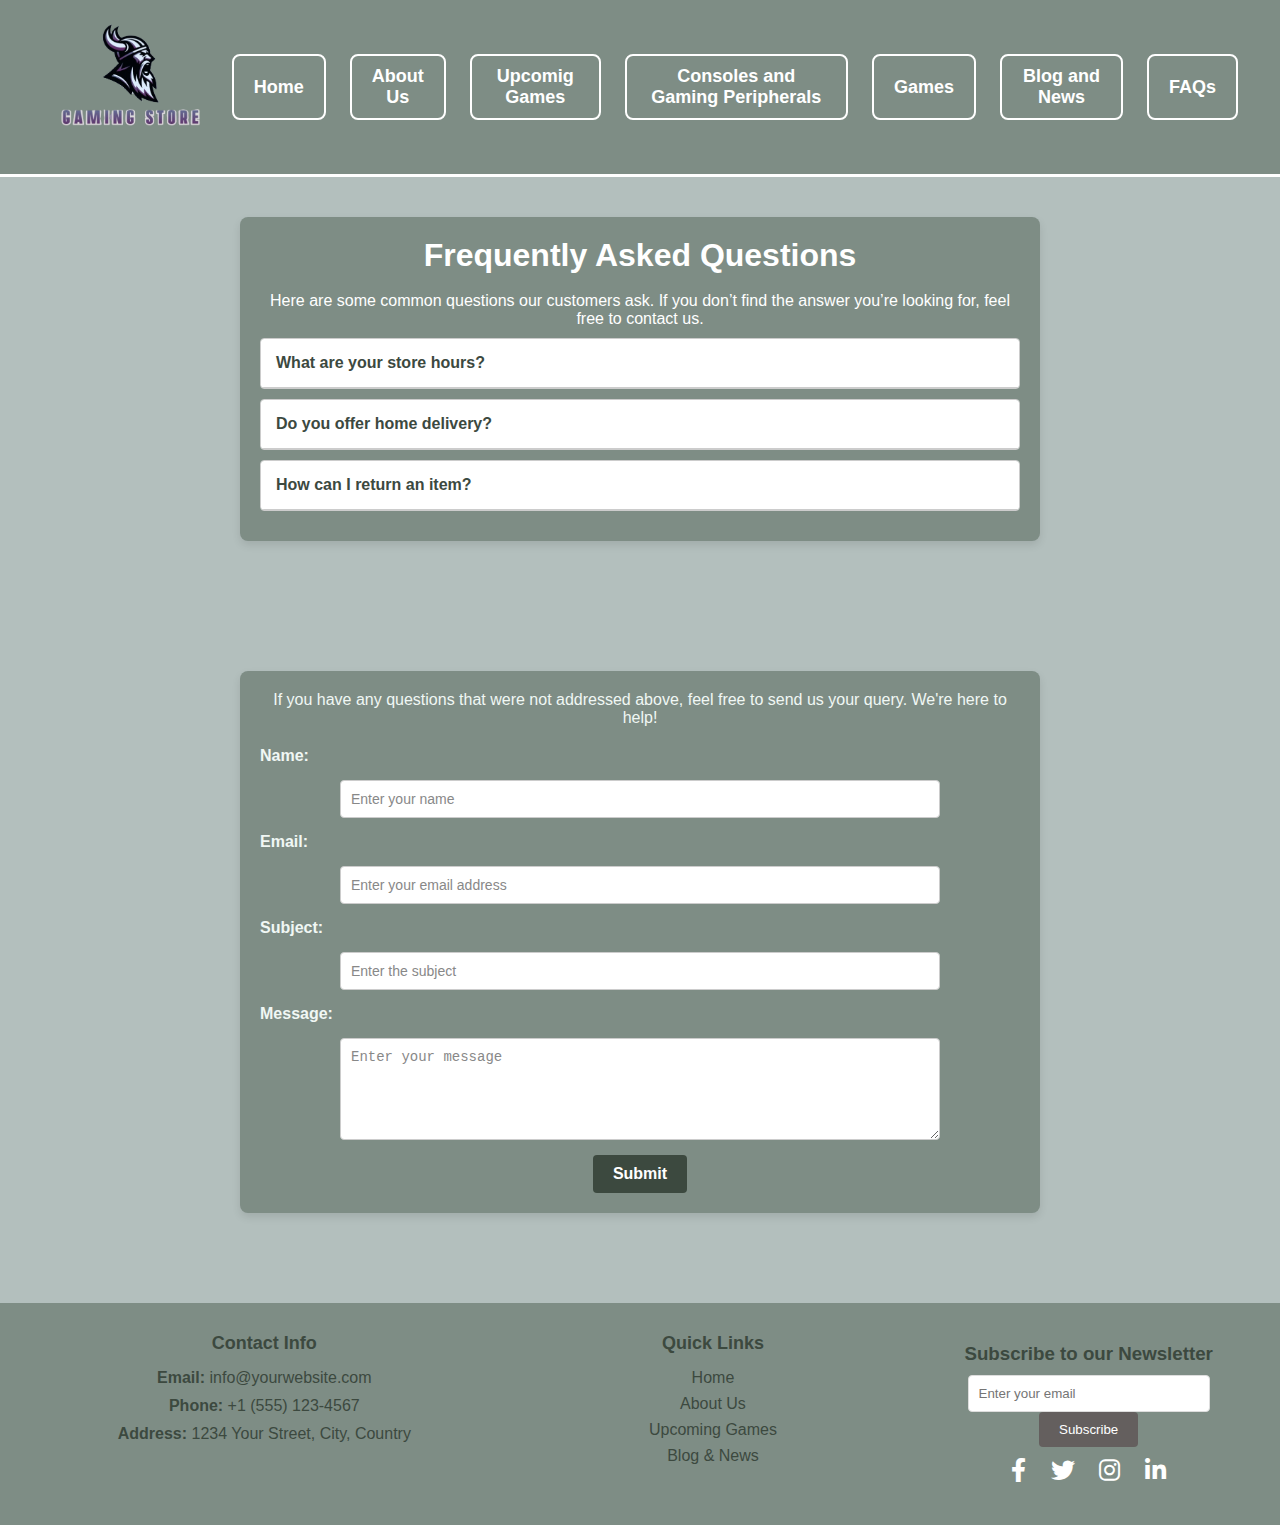
<file: Queries_and_FAQs.html>
<!DOCTYPE html>
<html lang="en">
<head>
    <meta charset="UTF-8">
    <meta name="viewport" content="width=device-width, initial-scale=1.0">
    <link rel="icon" href="./Images2/title.png" type="image/x-icon">
    <title>Queries and FAQs</title>
    <link rel="stylesheet" href="./CSS_Files/Queries_and_FAQs.css">
    <meta charset="UTF-8">
    <meta name="viewport" content="width=device-width, initial-scale=1.0">
  
    <!-- Add Font Awesome CDN link for social media icons -->
    <link rel="stylesheet" href="https://cdnjs.cloudflare.com/ajax/libs/font-awesome/6.0.0-beta3/css/all.min.css">
</head>
<body>
    <header>
        <!-- Logo -->
        <div class="logo">
            <img src="./Images6/logo3.png" alt="Website Logo">
        </div>
        
        <!-- Navigation Menu -->
        <nav>
            <ul class="menu">
                <li><a href="./Index.html">Home</a></li>
                <li><a href="./About_Us.html">About Us</a></li>
                <li><a href="./Upcoming_Games.html">Upcomig Games</a></li>
                <li><a href="./Consoles_and_Gaming_Peripherals.html">Consoles and Gaming Peripherals</a></li>
                <li><a href="./Games.html">Games</a></li>
                <li><a href="./Blog_and_New_Page.html">Blog and News</a></li>
                <li><a href="./Queries_and_FAQs.html">FAQs</a></li>
            </ul>
        </nav>
    </header>
    <section id="faq-section">
        <h1>Frequently Asked Questions</h1></br>
        <p>Here are some common questions our customers ask. If you don’t find the answer you’re looking for, feel free to contact us.</p>
    
            <div class="accordion">
                <!-- Q1 -->
                <div class="accordion-item">
                    <input type="checkbox" id="q1" class="accordion-toggle">
                    <label for="q1" class="accordion-button">What are your store hours?</label>
                    <div class="accordion-content">
                        <p>We are open Monday to Saturday, 10 AM to 6 PM.</p>
                    </div>
                </div>
                <!-- Q2 -->
                <div class="accordion-item">
                    <input type="checkbox" id="q2" class="accordion-toggle">
                    <label for="q2" class="accordion-button">Do you offer home delivery?</label>
                    <div class="accordion-content">
                        <p>Yes, we offer delivery within a 20-mile radius. Delivery charges may apply.</p>
                    </div>
                </div>
                <!-- Q3 -->
                <div class="accordion-item">
                    <input type="checkbox" id="q3" class="accordion-toggle">
                    <label for="q3" class="accordion-button">How can I return an item?</label>
                    <div class="accordion-content">
                        <p>Items can be returned within 30 days of purchase with the original receipt.</p>
                    </div>
                </div>
            </div>
      
    </section>

    <section id="about" class="about-section">
        <section id="contact-form-section">
            <p>If you have any questions that were not addressed above, feel free to send us your query. We're here to help!</p>
            <form id="contact-form">
              <label for="name">Name:</label>
              <input type="text" id="name" name="name" placeholder="Enter your name" required>
        
              <label for="email">Email:</label>
              <input type="email" id="email" name="email" placeholder="Enter your email address" required>
        
              <label for="subject">Subject:</label>
              <input type="text" id="subject" name="subject" placeholder="Enter the subject" required>
        
              <label for="message">Message:</label>
              <textarea id="message" name="message" placeholder="Enter your message" rows="5" required></textarea>
        
              <button type="submit">Submit</button>
            </form>
          </section>
        
    </section>



    
    <footer>
        <div class="footer-container">
          <div class="footer-column">
            <h3>Contact Info</h3>
            <p><strong>Email:</strong> info@yourwebsite.com</p>
            <p><strong>Phone:</strong> +1 (555) 123-4567</p>
            <p><strong>Address:</strong> 1234 Your Street, City, Country</p>
          </div>
          <div class="footer-column">
            <h3>Quick Links</h3>
            <ul>
              <li><a href="./Index.html">Home</a></li>
              <li><a href="./About_Us.html">About Us</a></li>
              <li><a href="./Upcoming_Games.html">Upcoming Games</a></li>
              <li><a href="./Blog_and_New_Page.html">Blog & News</a></li>
            </ul>
          </div>
    
          <div class="newsletter">
            <h3>Subscribe to our Newsletter</h3>
            <form action="#">
              <input type="email" placeholder="Enter your email" required>
              <button type="submit">Subscribe</button>
            </form>
            <div class="social-media-links">
              <a href="https://facebook.com" target="_blank" class="social-icon"><i class="fab fa-facebook-f"></i></a>
              <a href="https://twitter.com" target="_blank" class="social-icon"><i class="fab fa-twitter"></i></a>
              <a href="https://instagram.com" target="_blank" class="social-icon"><i class="fab fa-instagram"></i></a>
              <a href="https://linkedin.com" target="_blank" class="social-icon"><i class="fab fa-linkedin-in"></i></a>
            </div>
          </div>
    
        </div>
      </footer>
</body>
</html>
</file>
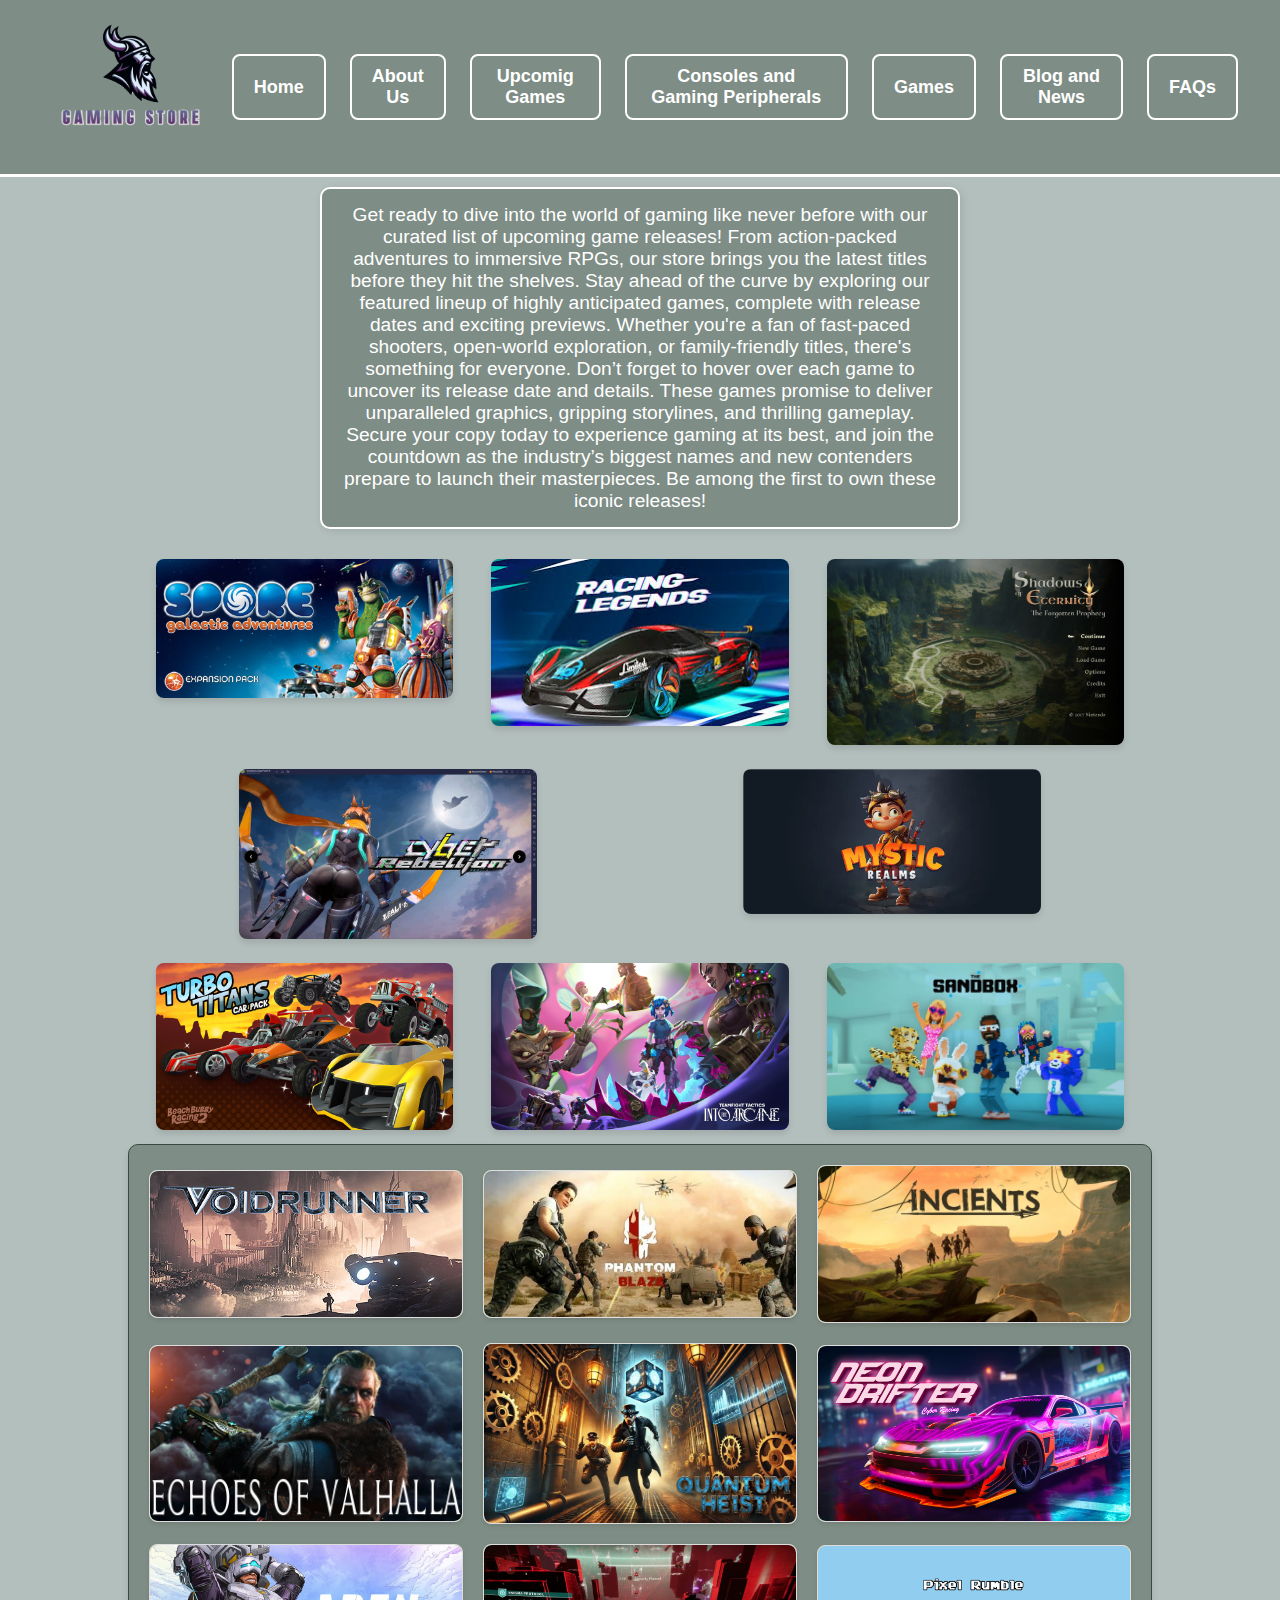
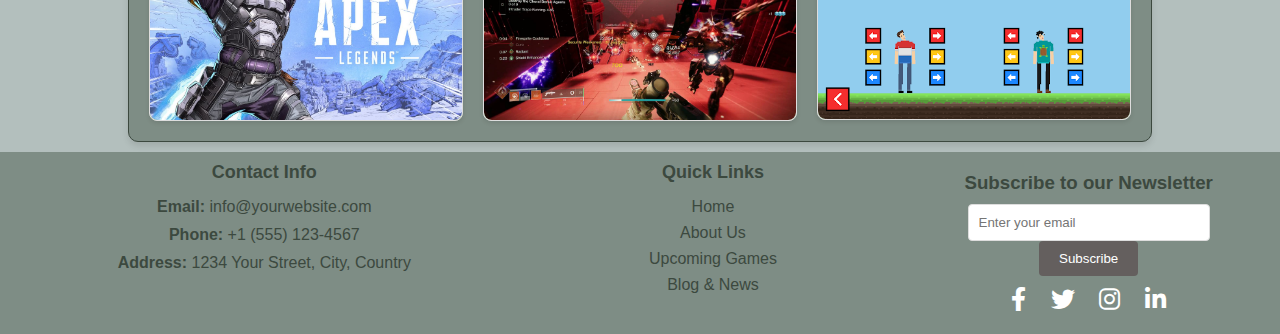
<file: Upcoming_Games.html>
<!DOCTYPE html>
<html lang="en">

<head>
  <meta charset="UTF-8">
  <meta name="viewport" content="width=device-width, initial-scale=1.0">
  <link rel="icon" href="./Images2/title.png" sizes="64x64" type="image/x-icon">
  <title>Upcoming Games</title>
  <link rel="stylesheet" href="./CSS_Files/Upcoming_Games.css">
  <!-- Add Font Awesome CDN link for social media icons -->
  <link rel="stylesheet" href="https://cdnjs.cloudflare.com/ajax/libs/font-awesome/6.0.0-beta3/css/all.min.css">
</head>

<body>
  <header>
    <!-- Logo -->
    <div class="logo">
      <img src="./Images6/logo3.png" alt="Website Logo">
    </div>

    <!-- Navigation Menu -->
    <nav>
      <ul class="menu">
        <li><a href="./Index.html">Home</a></li>
        <li><a href="./About_Us.html">About Us</a></li>
        <li><a href="./Upcoming_Games.html">Upcomig Games</a></li>
        <li><a href="./Consoles_and_Gaming_Peripherals.html">Consoles and Gaming Peripherals</a></li>
        <li><a href="./Games.html">Games</a></li>
        <li><a href="./Blog_and_New_Page.html">Blog and News</a></li>
        <li><a href="./Queries_and_FAQs.html">FAQs</a></li>
      </ul>
    </nav>
  </header>



  <section id="home" class="hero">
    <div class="text-box-container">
      <div class="text-box">
        <p>Get ready to dive into the world of gaming like never before with our curated list of upcoming game releases!
          From action-packed adventures to immersive RPGs, our store brings you the latest titles before they hit the
          shelves. Stay ahead of the curve by exploring our featured lineup of highly anticipated games, complete with
          release dates and exciting previews. Whether you're a fan of fast-paced shooters, open-world exploration, or
          family-friendly titles, there's something for everyone. Don’t forget to hover over each game to uncover its
          release date and details. These games promise to deliver unparalleled graphics, gripping storylines, and
          thrilling gameplay. Secure your copy today to experience gaming at its best, and join the countdown as the
          industry’s biggest names and new contenders prepare to launch their masterpieces. Be among the first to own
          these iconic releases!
      </div>
    </div>
    </p>
  </section>




  <section>
    <div class="container">
      <div class="image-container">
        <div class="row">
          <div class="image">
            <img src="./Images7/Flexbox/g_01.jpg" alt="Image 1">
          </div>
          <div class="image">
            <img src="./Images7/Flexbox/g_02.jpeg" alt="Image 1">
          </div>
          <div class="image">
            <img src="./Images7/Flexbox/g_03.jpg" alt="Image 1">
          </div>
        </div>
        <div class="row">
          <div class="image">
            <img src="./Images7/Flexbox/g_04.png" alt="Image 1">
          </div>
          <div class="image">
            <img src="./Images7/Flexbox/g_05.png" alt="Image 1">
          </div>
        </div>
        <div class="row">
          <div class="image">
            <img src="./Images7/Flexbox/g_06.jpg" alt="Image 1">
          </div>
          <div class="image">
            <img src="./Images7/Flexbox/g_07.jpeg" alt="Image 1">
          </div>
          <div class="image">
            <img src="./Images7/Flexbox/g_08.png" alt="Image 1">
          </div>
        </div>
      </div>
    </div>
  </section>




  <section id="about" class="about-section">
    <div class="parent-container">
      <div class="grid-container">
        <div class="grid-item">
          <img src="./Images7/grid/g_01.jpg" alt="Image 1">
          <div class="description">Releasing: January 22, 2025</div>
        </div>
        <div class="grid-item">
          <img src="./Images7/grid/g_10.jpg" alt="Image 2">
          <div class="description">Releasing: January 26, 2025</div>
        </div>
        <div class="grid-item">
          <img src="./Images7/grid/g_06.png" alt="Image 2">
          <div class="description">Releasing: January 28, 2025</div>
        </div>
        <div class="grid-item">
          <img src="./Images7/grid/g_12.jpg" alt="Image 4">
          <div class="description">Releasing: February 2, 2025</div>
        </div>
        <div class="grid-item">
          <img src="./Images7/grid/g_05.jpeg" alt="Image 5">
          <div class="description">Releasing: February 4, 2025</div>
        </div>
        <div class="grid-item">
          <img src="./Images7/grid/g_11.png" alt="Image 6">
          <div class="description">Releasing: February 7, 2025</div>
        </div>
        <div class="grid-item">
          <img src="./Images7/grid/g_07.jpg" alt="Image 7">
          <div class="description">Releasing: February 9, 2025</div>
        </div>
        <div class="grid-item">
          <img src="./Images7/grid/g_08.jpg" alt="Image 8">
          <div class="description">Releasing: February 11, 2025</div>
        </div>
        <div class="grid-item">
          <img src="./Images7/grid/g_09.png" alt="Image 9">
          <div class="description">Releasing: February 13, 2025</div>
        </div>
      </div>
    </div>





    <footer>
      <div class="footer-container">
        <div class="footer-column">
          <h3>Contact Info</h3>
          <p><strong>Email:</strong> info@yourwebsite.com</p>
          <p><strong>Phone:</strong> +1 (555) 123-4567</p>
          <p><strong>Address:</strong> 1234 Your Street, City, Country</p>
        </div>
        <div class="footer-column">
          <h3>Quick Links</h3>
          <ul>
            <li><a href="./Index.html">Home</a></li>
            <li><a href="./About_Us.html">About Us</a></li>
            <li><a href="./Upcoming_Games.html">Upcoming Games</a></li>
            <li><a href="./Blog_and_New_Page.html">Blog & News</a></li>
          </ul>
        </div>

        <div class="newsletter">
          <h3>Subscribe to our Newsletter</h3>
          <form action="#">
            <input type="email" placeholder="Enter your email" required>
            <button type="submit">Subscribe</button>
          </form>
          <div class="social-media-links">
            <a href="https://facebook.com" target="_blank" class="social-icon"><i class="fab fa-facebook-f"></i></a>
            <a href="https://twitter.com" target="_blank" class="social-icon"><i class="fab fa-twitter"></i></a>
            <a href="https://instagram.com" target="_blank" class="social-icon"><i class="fab fa-instagram"></i></a>
            <a href="https://linkedin.com" target="_blank" class="social-icon"><i class="fab fa-linkedin-in"></i></a>
          </div>
        </div>

      </div>
    </footer>




</body>

</html>
</file>
<file: CSS_Files/About_Us.css>
/* General Reset */
* {
  margin: 0;
  padding: 0;
  box-sizing: border-box;
}

/* Body Styling */
body {
  font-family: 'Arial', sans-serif;
  color: #3c493f;
  margin-top: auto;
  font-size: large;
  background-color: white;
  /* Light beige color for background */
}

/* Header Styling */
header {
  display: flex;
  justify-content: space-between;
  align-items: center;
  padding: 10px 40px;
  background-color: #7e8d85;
  height: auto;
  border-bottom: 3px solid #ffffff;
  /* Purple bottom border */
}

/* Logo Styling */
.logo img {
  height: 150px;
  /* Adjust the logo size */
  width: auto;
  /* Maintain the aspect ratio */
  overflow: hidden;
}

.menu {
  list-style: none;
  display: flex;
  justify-content: center;
  padding: 0;
  margin: 0;
  height: fit-content;
  width: fit-content;
}

.menu li {
  margin: 0 2px;
  padding: 10px 20px;
  border: 2px solid #ffffff;
  /* Creates the box effect */
  border-radius: 8px;
  background-color: #7e8d85;
  display: flex;
  /* Enable flexbox on li */
  align-items: center;
  justify-content: center;
  text-align: center;
}

.menu li:hover {
  background-color: #555;
  /* Change background on hover */
}

.menu a {
  color: white;
  text-decoration: none;
  font-size: 18px;
}

.menu li:hover a {
  color: #f0f7f4;
  /* Change text color on hover */
}

/* Navigation Menu Styling */
nav ul {
  display: flex;
  gap: 0px;
  /* Space between menu items */
  list-style: none;
}

nav ul li {
  font-size: 16px;
}

nav ul li a {
  text-decoration: none;
  color: #3c493f;
  /* Dark color for links */
  font-weight: bold;
}

nav ul li a:hover {
  color: #f0f7f4;
  /* Purple hover effect */
}


.grid-container {
  display: grid;
  grid-template-columns: 1fr;
  gap: 20px;
  /* Spacing between the map and image */
}

.map {
  background-color: #7e8d85;
  padding: 10px;
  border: 1px solid #7e8d85;
  /* Optional styling */
}

.image img {
  width: 100%;
  height: auto;
  border: 1px solid #ccc;
  /* Optional styling */
}

.branch-grid {
  display: grid;
  /* Enable Grid Layout */
  grid-template-columns: 1fr;
  grid-template-columns: repeat(auto-fit, minmax(300px, 1fr));
  /* Adjust columns based on available space */
  gap: 20px;
  /* Space between columns and rows */
  max-width: 1200px;
  /* Limit grid width */
  margin: 20px auto;
  /* Center the grid with some spacing around it */
  padding: 10px;
  /* Add padding for better spacing */
}

/* Branch Item */
.branch {
  background-color: #7e8d85;
  /* White background */

  border-radius: 8px;
  /* Rounded corners */
  padding: 15px;
  box-shadow: 0 4px 6px rgba(0, 0, 0, 0.1);
  /* Subtle shadow */
  text-align: center;
  transition: transform 0.3s, box-shadow 0.3s;
  /* Smooth hover effects */
}

.branch:hover {
  transform: translateY(-5px);
  /* Lift effect on hover */
  box-shadow: 0 6px 10px rgba(0, 0, 0, 0.15);
  /* Enhanced shadow */
}

/* Title */
.branch h3 {
  color: white;
  margin-bottom: 15px;
  /* Adjust spacing below the title */
}

.branch p {
  color: white;
  margin-bottom: 10px;
  line-height: 1.5;
  /* Improve readability */
}

/* Map Section */
.map img {
  margin-bottom: 20px;
  /* Adds space below the map */
  width: 100%;
  height: auto;
  background-color: #7e8d85;
  padding: 10px;
  text-align: center;
  border-radius: 3px;
  border: #7e8d85;
}

/* Slideshow Section */
.slideshow {
  margin-top: 20px;
  /* Optional: Adds space above the image */
  position: relative;
  border: 1px solid #7e8d85;
  width: 100%;
  /* Full width of the container */
  max-width: 800px;
  /* Limit the width for larger screens */
  height: 400px;
  /* Set a fixed height */
  margin: 0 auto;
  /* Center the slideshow */
  overflow: hidden;
  /* Hide any overflow content */
  border: 2px solid #333;
  /* Optional: Border for styling */
  border-radius: 8px;
  /* Rounded corners */
  display: flex;
  background-color: #7e8d85;
  /* Background color for fallback */
}

.store {
  display: flex;
  flex-direction: column;
  /* Stack elements vertically */
  gap: 20px;
  /* Adds spacing between map and image */
}

.slides {
  display: flex;
  /* Enable flexible layout for slides */
  border: 1px solid #ccc;
  width: 100%;
  /* Set width of the wrapper */
  animation: slide-animation 3.5s infinite;
  /* Slide animation */
}

.slide {
  flex-shrink: 0;
  /* Prevent shrinking */
  width: 100%;
  /* Match the container width */
  height: 100%;
  /* Match the container height */
}

.slide img {
  width: 100%;
  /* Ensure the image fits the width */
  height: 100%;
  /* Ensure the image fits the height */
  object-fit: cover;
  /* Crop the image proportionally */
  border-radius: 8px;
  /* Match the container's border radius */
  border: 1px solid #ccc;
}


.slideshow button:hover {
  background-color: rgba(0, 0, 0, 0.8);
}

/* Position Buttons */
.slideshow .prev {
  left: 10px;
}

.slideshow .next {
  right: 10px;
}



/* Slideshow Container */
.slideshow {
  position: relative;
  width: auto;
  /* Full width of the container */
  height: auto;
  /* Set a fixed height */
  margin: 0 auto;
  /* Center the slideshow */
  overflow: hidden;
  /* Hide any overflow content */
  border: 0px solid #333;
  /* Optional: Border for styling */
  border-radius: 8px;
  /* Rounded corners */
  display: flex;
  align-items: center;
  /* Center content vertically */
  justify-content: center;
  /* Center content horizontally */
  background-color: #f4f4f4;
  /* Background color for fallback */
}

/* Slides Wrapper */
.slides {
  display: flex;
  /* Enable flexible layout for slides */
  width: 100%;
  /* Set width of the wrapper */
  animation: slide-animation 3.5s infinite;
  /* Slide animation */
}

/* Individual Slide */
.slide {
  flex-shrink: 0;
  /* Prevent shrinking */
  width: 100%;
  /* Match the container width */
  height: 70%;
  /* Match the container height */
}

.slide img {
  width: 100%;
  /* Ensure the image fits the width */
  height: auto;
  /* Ensure the image fits the height */
  object-fit: cover;
  /* Crop the image proportionally */
  border-radius: 8px;
  /* Match the container's border radius */
  display: block;
  /* Removes space below images */
}



/* Position Buttons */
.slideshow .prev {
  left: 10px;
}

.slideshow .next {
  right: 10px;
}

@keyframes slide-animation {
  0% { transform: translateX(0); }
  33% { transform: translateX(-100%); }
  66% { transform: translateX(-200%); }
}

.slideshow .slides {
  display: flex;
  width: 300%; /* Total width of all slides combined */
  animation: slide-animation 12s infinite;
}

.slide {
  width: 100%; /* Ensure each slide takes 100% of the container */
  flex-shrink: 0;
}


/* Paragraphs */
.branch p {
  color: white;
  margin-bottom: 10px;
}


.map {
  text-align: center;
  background-color: #b3bfbd;
}

.hero {
  background-color: #b3bfbd;
  text-align: center;
  padding: 100px 20px;
  color: #3c493f;
}

.hero h1 {
  font-size: 3rem;
  color: #3c493f;
  background-color: #b3bfbd;
}

.hero p {
  font-size: 1.2rem;
  font-size: 1.2rem;
  color: #3c493f;
}


/* About section */
.about-section,
.services-section,
.contact-section {
  padding: 50px 20px;
  background-color: #b3bfbd;
  color: #3c493f;
  text-align: center;
}

/* Basic table styling */
.my-table {
  width: 80%;
  /* Set the table width */
  margin: 20px auto;
  /* Center the table on the page */
  border-collapse: collapse;
  /* Remove space between table cells */
  text-align: center;
  /* Align text to the center */
}

/* Table header styling */
.my-table th {
  background-color: #3c493f;
  /* Green background */
  color: #b3bfbd;
  /* White text */
  padding: 10px;
  /* Padding around text */
  font-weight: bold;
  /* Bold text */
}

/* Table cell styling */
.my-table td {
  border: 1px solid #ddd;
  /* Light gray border around cells */
  padding: 8px;
  /* Padding inside cells */
}

/* Row hover effect */
.my-table tr:hover {
  background-color: gray;
  /* Light gray background when hovering over rows */
  color: black;
}

/* Footer styling */
footer {
  background-color: #7e8d85;
  color:#3c493f;
  text-align: center;
  row-gap: 30px;
  column-gap: 100px;
  padding: 20px 0;
}

.footer-container {
  display: flex;
  justify-content: space-between;
  align-items: flex-start;
  max-width: 1200px;
  margin: 0 auto;
  flex-wrap: wrap; /* Allows columns to wrap on smaller screens */
}

.footer-column {
  flex: 1;
  margin: 10px;
  min-width: 250px; /* Ensures columns don’t shrink too much on smaller screens */
}

.footer-column h3 {
  margin-bottom: 15px;
  font-size: 18px;
}

.footer-column p, .footer-column ul {
  margin: 10px 0;
}

.footer-column ul {
  list-style-type: none;
  padding: 0;
}

.footer-column ul li {
  margin-bottom: 8px;
}

.footer-column a {
  text-decoration: none;
  color: #3c493f;
}

.footer-column a:hover {
  text-decoration: underline;
}
.newsletter {
  display: flex; /* Use flexbox */
  flex-direction: column; /* Stack items vertically */
  align-items: center; /* Center items horizontally */
  justify-content: center; /* Center items vertically */
  text-align: center; /* Center text for inputs and buttons */
  gap: 10px; /* Add spacing between input, button, and heading */
  margin: 20px auto; /* Center the newsletter within its container */
}
.newsletter input {
  padding: 10px;
  width: 80%; /* Adjust width for responsiveness */
  max-width: 400px; /* Ensure a maximum width for larger screens */
  border-radius: 4px;
  border: 1px solid #ddd;
}
.newsletter button {
  padding: 10px 20px;
  background-color: #645f5e;
  color: white;
  border: none;
  border-radius: 4px;
  cursor: pointer;
}
.newsletter button:hover {
  background-color: #5f5b5a;
}
.social-icon {
  color: white;
  font-size: 24px;
  margin: 0 10px;
  text-decoration: none;
}

.social-icon:hover {
  color: #3c493f;
}

@media (max-width: 768px) {

  /* Header and Navigation Menu */
  header {
    flex-direction: column;
    align-items: center;
    padding: 10px 20px;
  }

  .menu {
    flex-direction: column;
    align-items: center;
    width: 100%;
    padding: 10px 0;
  }

  .menu li {
    margin: 10px 0;
    width: 100%;
    text-align: center;
  }

  .logo img {
    height: 120px;
  }

  /* Hero Section */
  .hero {
    padding: 50px 20px;
  }

  .hero h1 {
    font-size: 2.5rem;
  }

  .hero p {
    font-size: 1rem;
  }

  .branch-grid {
    grid-template-columns: 1fr; /* Single column layout */
    padding: 10px;
  }

  .slideshow {
    height: 200px; /* Smaller height for mobile */
  }

  .footer-container {
    flex-direction: column;
    text-align: center;
    align-items: center;
  }
}

/* Media Queries for Tablets (<= 1024px) */
@media (max-width: 1024px) {
  .branch-grid {
    grid-template-columns: repeat(auto-fit, minmax(250px, 1fr));
    gap: 15px;
  }

  .slideshow {
    height: 300px;
  }

  .footer-container {
    flex-direction: column;
    text-align: center;
  }
}
</file>
<file: CSS_Files/Blog_and_New_Page.css>
/* General Reset */
* {
  margin: 0;
  padding: 0;
  box-sizing: border-box;
}

/* Body Styling */
body {
  font-family: 'Arial', sans-serif;
  background-color: #b3bfbd;
  /* Light beige color for background */
  justify-content: space-between;
  align-items: center;
  text-align: center;

}

/* Header Styling */
header {
  display: flex;
  justify-content: space-between;
  align-items: center;
  padding: 10px 40px;
  background-color: #7e8d85;
  height: auto;
  border-bottom: 3px solid #ffffff;
  /* Purple bottom border */
}

/* Logo Styling */
.logo img {
  height: 150px;
  /* Adjust the logo size */
  width: auto;
  /* Maintain the aspect ratio */
  overflow: hidden;
}



.menu {
  list-style: none;
  display: flex;
  justify-content: center;
  padding: 0;
  margin: 0;
  height: fit-content;
  width: fit-content;
}

.menu li {
  margin: 0 2px;
  padding: 10px 20px;
  border: 2px solid #ffffff;
  /* Creates the box effect */
  border-radius: 8px;
  background-color: #7e8d85;
  display: flex;
  /* Enable flexbox on li */
  align-items: center;
  justify-content: center;
  text-align: center;
}

.menu li:hover {
  background-color: #555;
  /* Change background on hover */
}

.menu a {
  color: white;
  text-decoration: none;
  font-size: 18px;
}

.menu li:hover a {
  color: #f0f7f4;
  /* Change text color on hover */
}

/* Navigation Menu Styling */
nav ul {
  display: flex;
  gap: 20px;
  /* Space between menu items */
  list-style: none;
}

nav ul li {
  font-size: 14px;
}

nav ul li a {
  text-decoration: none;
  color: #3c493f;
  /* Dark color for links */
  font-weight: bold;
}

nav ul li a:hover {
  color: #f0f7f4;
  /* Purple hover effect */
}

@media (max-width: 768px) {
  .menu {
    display: block;
    /* Stack menu items vertically */
    text-align: center;
  }

  .menu li {
    margin: 10px 0;
    /* Add space between stacked menu items */
  }

  .menu a {
    font-size: 16px;
    /* Adjust font size on smaller screens */
  }
}

.hero {
  height: auto;
  margin-top: 100px;
  margin-bottom: auto; 
  border-color: #f0f7f4;
  font-size: 100;
  background-color: #b3bfbd;
  text-align: center;
  color: #7e8d85;
}


.news-item {

  width: 70%;
  /* Set the width */
  height: 200px;
  /* Set the height */
  background: #b3bfbd;
  padding: 20px;
  margin-bottom: 20px;
  border-radius: 8px;
  border: 3px solid #f0f7f4;
  /* Example with dashed red border */
  box-shadow: 0 0 10px rgba(0, 0, 0, 0.1);
  text-align: right;
}

.article-title {
  font-size: 1.8em;
  margin-bottom: 10px;
  color: #333;
  text-align: left;
}

.article-date {
  font-size: 0.9em;
  color: #777;
  text-align: left;
  margin-bottom: 15px;
}

.article-excerpt {
  font-size: 1em;
  margin-bottom: 15px;
  color: #555;
  text-align: left;
}

.read-more {
  color: #3c493f;
  text-decoration: none;
}

.read-more:hover {
  text-decoration: underline;
  text-align: right;
}

.hero h1 {
  font-size: 3rem;
  color: #3c493f;
  background-color: #b3bfbd;
}

.hero p {
  font-size: 1.2rem;
  color: #3c493f;
}

.text-box {
  width: 50%;
  /* Adjust the width of the box */
  height: fit-content;
  padding: 15px;
  /* Space inside the box */
  border: 2px solid #3c493f;
  /* Border color */
  border-radius: 5px;
  /* Rounded corners */
  background-color: #b3bfbd;
  /* Background color */
}

.text-box p {
  font-size: 16px;
  /* Adjust text size */
  line-height: 1.6;
  /* Adjust line height for better readability */
  margin: 0;
  /* Remove default margins from the paragraph */
}

.slideshow {
  position: relative;
  width: 60%;
  /* Set width to 100% of the parent container */
  height: 60%;
  /* Adjust the height as needed */
  overflow: hidden;
  display: flex;
  /* Enable flexible layout */
  justify-content: center;
  /* Center content horizontally */
  align-items: center;
  /* Center content vertically */
  margin: 0 auto;
  /* Ensures the slideshow is centered in the container */
  border: #3c493f;
}
.slideshow-container {
  margin-bottom: 30px; /* Adjust the value for more or less space */
}


/* Slides Wrapper */
.slides {
  display: flex;
  width: 100%;
  /* 100% for each slide */
  animation: slide-animation 3.5s infinite;
}

/* Individual Slide */
.slide {
  width: 100%;
  /* Equal to the container's width */
  flex-shrink: 0;
  /* Prevent shrinking */
}

.slide img {
  width: 100%;
  height: 100%;
  object-fit: cover;
}

/* Animation */
@keyframes slide-animation {

  0%,
  33% {
    transform: translateX(0%);
    /* Show Slide 1 */
  }

  34%,
  66% {
    transform: translateX(-100%);
    /* Show Slide 2 */
  }

  67%,
  100% {
    transform: translateX(-200%);
    /* Show Slide 3 */
  }
}

.slideshow{
  background-color: #b3bfbd;
}
/* About section */
.about-section,
.services-section,
.contact-section {
  margin-bottom: 10px; 
  padding: 50px 20px;
  background-color: #b3bfbd;
  color: #3c493f;
  align-items: center;
  justify-items: center;
  text-align: center;
}

/* Footer styling */
footer {
  background-color: #7e8d85;
  color: #3c493f;
  text-align: center;
  row-gap: 30px;
  column-gap: 100px;
  padding: 20px 0;
}

.footer-menu a {
  color: white;
  /* Default text color */
  text-decoration: none;
  /* Remove underline */
  font-size: 16px;
  text-emphasis-color: #3c493f;
}

/* Footer styling */
footer {
  background-color: #7e8d85;
  color:#3c493f;
  text-align: center;
  row-gap: 30px;
  column-gap: 100px;
  padding: 20px 0;
}

.footer-container {
  display: flex;
  justify-content: space-between;
  align-items: flex-start;
  max-width: 1200px;
  margin: 0 auto;
  flex-wrap: wrap; /* Allows columns to wrap on smaller screens */
}

.footer-column {
  flex: 1;
  margin: 10px;
  min-width: 250px; /* Ensures columns don’t shrink too much on smaller screens */
}

.footer-column h3 {
  margin-bottom: 15px;
  font-size: 18px;
}

.footer-column p, .footer-column ul {
  margin: 10px 0;
}

.footer-column ul {
  list-style-type: none;
  padding: 0;
}

.footer-column ul li {
  margin-bottom: 8px;
}

.footer-column a {
  text-decoration: none;
  color: #3c493f;
}

.footer-column a:hover {
  text-decoration: underline;
}
.newsletter input {
  padding: 10px;
  margin-right: 10px;
  border-radius: 4px;
  border: 1px solid #ddd;
}
.newsletter button {
  padding: 10px 20px;
  background-color: #645f5e;
  color: white;
  border: none;
  border-radius: 4px;
  cursor: pointer;
}
.newsletter button:hover {
  background-color: #5f5b5a;
}
.social-icon {
  color: white;
  font-size: 24px;
  margin: 0 10px;
  text-decoration: none;
}

.social-icon:hover {
  color: #3c493f;
}

@media (max-width: 768px) {
  /* Header and Navigation Menu */
  header {
    flex-direction: column;
    align-items: center;
    padding: 10px 20px;
  }

  .menu {
    flex-direction: column;
    align-items: center;
    width: 100%;
    padding: 10px 0;
  }

  .menu li {
    margin: 10px 0;
    width: 100%;
    text-align: center;
  }

  .logo img {
    height: 120px;
  }}
@media (max-width: 768px) {
  .news-item {
    width: 90%;  /* Make the news items take 90% width */
    margin: 10px auto;  /* Center the items */
    padding: 15px;  /* Add some padding */
    text-align: left;  /* Align text to the left */
    box-sizing: border-box;  /* Include padding in the width calculation */
  }

  .article-title {
    font-size: 1.5rem;  /* Reduce the title font size */
    margin-bottom: 10px;  /* Adjust spacing */
  }

  .article-date {
    font-size: 0.9rem;  /* Smaller font size for date */
    margin-bottom: 10px;  /* Adjust spacing */
  }

  .article-excerpt {
    font-size: 1rem;  /* Adjust the excerpt font size */
    margin-bottom: 10px;  /* Space between excerpt and read more link */
  }

  .read-more {
    font-size: 1rem;  /* Adjust font size for read more link */
    color: #3c493f;
    text-decoration: none;
    display: inline-block;
    margin-top: 10px;
  }

  .read-more:hover {
    text-decoration: underline;
  }
}

@media (max-width: 768px) {
  .text-box {
    width: 90%;  /* Set the width to 90% */
    padding: 10px;  /* Reduce padding */
  }

  .text-box p {
    font-size: 14px;  /* Smaller font size for better readability */
  }
}
@media (max-width: 768px) {
  .slideshow {
    width: 100%;  /* Make the slideshow full width */
    height: 200px;  /* Reduce height for mobile */
  }

  .slide img {
    object-fit: cover;  /* Ensure images are well cropped */
    width: 100%;  /* Full width for the image */
    height: 100%;  /* Full height */
  }
}
@media (max-width: 768px) {
  footer {
    padding: 20px 10px;  /* Adjust padding */
  }

  .footer-container {
    display: block;
    /* Stack footer columns */
    text-align: center;
  }

  .footer-column {
    width: 100%;
    margin: 20px 0;  /* Add margin between columns */
  }
}
@media (max-width: 768px) {
  .services-section,
  .contact-section {
    padding: 30px 10px;  /* Adjust padding */
    margin: 20px 0;  /* Add space between sections */
  }

  .about-section {
    padding: 30px 10px;  /* Adjust padding */
    margin: 20px 0;
  }
}
</file>
<file: CSS_Files/Consoles_and_Gaming_Peripherals.css>
/* General Reset */
* {
  margin: 0;
  padding: 0;
  box-sizing: border-box;
}

/* Body Styling */
body {
  font-family: 'Arial', sans-serif;
  background-color: white; /* Light beige color for background */
}

/* Header Styling */
header {
  display: flex;
  justify-content: space-between;
  align-items: center;
  padding: 10px 40px;
  background-color: #7e8d85;
  height: auto;
  border-bottom: 3px solid #ffffff; /* Purple bottom border */
}

/* Logo Styling */
.logo img {
  height: 150px; /* Adjust the logo size */
  width: auto; /* Maintain the aspect ratio */
  overflow: hidden;
}


.menu {
  list-style: none;
  display: flex;
  justify-content: center;
  padding: 0;
  margin: 0;
  height: fit-content;
  width: fit-content;
}

.menu li {
  margin: 0 2px;
  padding: 10px 20px;
  border: 2px solid #ffffff; /* Creates the box effect */
  border-radius: 8px;
  background-color: #7e8d85;
  display: flex;/* Enable flexbox on li */
  align-items: center;
  justify-content: center;
  text-align: center;
}

.menu li:hover {
  background-color: #555; /* Change background on hover */
}

.menu a {
  color: white;
  text-decoration: none;
  font-size: 18px;
}

.menu li:hover a {
  color: #f0f7f4; /* Change text color on hover */
}
/* Navigation Menu Styling */
nav ul {
  display: flex;
  gap: 20px; /* Space between menu items */
  list-style: none;
}

nav ul li {
  font-size: 14px;
}

nav ul li a {
  text-decoration: none;
  color: #3c493f; /* Dark color for links */
  font-weight: bold;
}

nav ul li a:hover {
  color: #f0f7f4; /* Purple hover effect */
}


.hero {
  font-size: 100;
background-color: #b3bfbd;;
text-align: center;

padding: 100px 20px;
padding-top: 0%;
color: rgb(255, 255, 255);
}

.hero h1 {
  padding-top: 25px;
font-size: 3rem;
color: #3c493f;
background-color: #b3bfbd;
}

.hero p {
font-size: 1.2rem;
color: #3c493f;
}

.box {
  position: relative; /* Needed for positioning the button */
  display: flex;
  align-items: center;
  background-color: #7e8d85;
  border: 1px solid #ccc;
  border-radius: 8px;
  padding: 20px;
  max-width: 800px;
  margin: 20px auto;
  transition: all 0.3s ease; /* Smooth transition for all changes */
}
.box:hover {
  background-color: #e0e0e0; /* Change background on hover */
  box-shadow: 0 8px 16px rgba(0, 0, 0, 0.2); /* Add shadow on hover */
  color: #7e8d85;
}

.side-image {
  width: 30%;
  height: auto;
  object-fit: cover;
  border-radius: 8px;
}
.box:hover .side-image {
  transform: scale(1.05); /* Slightly enlarge the image */

}

.text-box {
  width: 55%;
  padding: 20px;
}
.box:hover .text-box p {
  color: #7e8d85; /* Change the paragraph color to blue on hover */
}
.text-box h2 {
  margin-top: 0;
}

.text-box p {
  font-size: 16px;
  color: white;
}
.box button {
  position: absolute;
  bottom: 20px; /* Positioning from the bottom */
  right: 20px; /* Positioning from the right */
  padding: 10px 15px;
  background-color: #b3bfbd;
  color: #403f42;
  border: none;
  border-radius: 5px;
  cursor: pointer;
  font-size: 0.9rem;
  transition: background-color 0.3s ease;
}
.box button:hover {
  
  color: #ffffff;
  background-color: #7e8d85;
}
.price {
  padding-top: 10px;
  font-size: 1.2rem;
  font-weight: bold;
  color: #5e5757;
  margin-bottom: 20px;}
/* About section */
.about-section,.g-box, .services-section, .contact-section {
padding: 50px 20px;
background-color: #b3bfbd;
color: #3c493f;
text-align: center;
}

/* Footer styling */
footer {
  background-color: #7e8d85;
  color:#3c493f;
  text-align: center;
  row-gap: 30px;
  column-gap: 100px;
  padding: 20px 0;
}

.footer-container {
  display: flex;
  justify-content: space-between;
  align-items: flex-start;
  max-width: 1200px;
  margin: 0 auto;
  flex-wrap: wrap; /* Allows columns to wrap on smaller screens */
}

.footer-column {
  flex: 1;
  margin: 10px;
  min-width: 250px; /* Ensures columns don’t shrink too much on smaller screens */
}

.footer-column h3 {
  margin-bottom: 15px;
  font-size: 18px;
}

.footer-column p, .footer-column ul {
  margin: 10px 0;
}

.footer-column ul {
  list-style-type: none;
  padding: 0;
}

.footer-column ul li {
  margin-bottom: 8px;
}

.footer-column a {
  text-decoration: none;
  color: #3c493f;
}

.footer-column a:hover {
  text-decoration: underline;
}
.newsletter {
  display: flex; /* Use flexbox */
  flex-direction: column; /* Stack items vertically */
  align-items: center; /* Center items horizontally */
  justify-content: center; /* Center items vertically */
  text-align: center; /* Center text for inputs and buttons */
  gap: 10px; /* Add spacing between input, button, and heading */
  margin: 20px auto; /* Center the newsletter within its container */
}
.newsletter input {
  padding: 10px;
  width: 80%; /* Adjust width for responsiveness */
  max-width: 400px; /* Ensure a maximum width for larger screens */
  border-radius: 4px;
  border: 1px solid #ddd;
}
.newsletter button {
  padding: 10px 20px;
  background-color: #645f5e;
  color: white;
  border: none;
  border-radius: 4px;
  cursor: pointer;
}
.newsletter button:hover {
  background-color: #5f5b5a;
}
.social-icon {
  color: white;
  font-size: 24px;
  margin: 0 10px;
  text-decoration: none;
}

.social-icon:hover {
  color: #3c493f;
}
/* Mobile View */
@media (max-width: 768px) {

  /* Header and Navigation Menu */
  header {
    flex-direction: column;
    align-items: center;
    padding: 10px 20px;
  }

  .menu {
    flex-direction: column;
    align-items: center;
    width: 100%;
    padding: 10px 0;
  }

  .menu li {
    margin: 10px 0;
    width: 100%;
    text-align: center;
  }

  .logo img {
    height: 120px;
  }

  /* Hero Section */
  .hero {
    padding: 50px 20px;
  }

  .hero h1 {
    font-size: 2.5rem;
  }

  .hero p {
    font-size: 1rem;
  }

  /* Box Layout */
  .box {
    flex-direction: column;
    width: 90%;
    padding: 15px;
    margin: 20px auto;
  }

  .side-image {
    width: 100%;
    margin-bottom: 15px;
  }

  .text-box {
    width: 100%;
    text-align: center;
  }

  /* Footer */
  .footer-container {
    flex-direction: column;
    align-items: center;
  }

  .footer-column {
    width: 100%;
    text-align: center;
  }

  .newsletter input {
    width: 90%;
  }

  .social-icon {
    font-size: 20px;
  }
}

/* Tablet View */
@media (max-width: 1024px) {

  .menu li {
    margin: 0 10px;
  }

  .hero {
    padding: 60px 20px;
  }

  .box {
    width: 80%;
    padding: 20px;
  }

  .side-image {
    width: 40%;
  }

  .text-box {
    width: 55%;
  }
}
</file>
<file: CSS_Files/Games.css>
/* General Reset */
* {
  margin: 0;
  padding: 0;
  box-sizing: border-box;
}

/* Body Styling */
body {
  font-family: 'Arial', sans-serif;
  background-color: white; /* Light beige color for background */
}

/* Header Styling */
header {
  display: flex;
  justify-content: space-between;
  align-items: center;
  padding: 10px 40px;
  background-color: #7e8d85;
  height: auto;
  border-bottom: 3px solid #ffffff; /* Purple bottom border */
}

/* Logo Styling */
.logo img {
  height: 150px; /* Adjust the logo size */
  width: auto; /* Maintain the aspect ratio */
  overflow: hidden;
}

.menu {
  list-style: none;
  display: flex;
  justify-content: center;
  padding: 0;
  margin: 0;
  height: fit-content;
  width: fit-content;
}

.menu li {
  margin: 0 2px;
  padding: 10px 20px;
  border: 2px solid #ffffff; /* Creates the box effect */
  border-radius: 8px;
  background-color: #7e8d85;
  display: flex;/* Enable flexbox on li */
  align-items: center;
  justify-content: center;
  text-align: center;
}

.menu li:hover {
  background-color: #555; /* Change background on hover */
}

.menu a {
  color: white;
  text-decoration: none;
  font-size: 18px;
}

.menu li:hover a {
  color: #f0f7f4; /* Change text color on hover */
}
/* Navigation Menu Styling */
nav ul {
  display: flex;
  gap: 20px; /* Space between menu items */
  list-style: none;
}

nav ul li {
  font-size: 14px;
}

nav ul li a {
  text-decoration: none;
  color: #3c493f; /* Dark color for links */
  font-weight: bold;
}

nav ul li a:hover {
  color: #f0f7f4; /* Purple hover effect */
}


.hero {
  font-size: 100;
background-color: #b3bfbd;;
text-align: center;
padding: 100px 20px;
color: #3c493f;
padding-top: 30px;
}

.hero h1 {
font-size: 3rem;
color: #3c493f;
background-color: #b3bfbd;
}

.hero p {
font-size: 1.2rem;
color: #3c493f;
}
.image-container {
  display: flex;
  flex-wrap: wrap; /* Allows items to wrap onto the next row if necessary */
  gap: 20px; /* Adds space between items */
  justify-content: space-between; /* Distributes space evenly between items */
}

.image-item {
  position: relative;
  flex: 1 1 18%; /* 18% width for each item with some flexibility */
  max-width: 18%; /* Ensures no item exceeds 18% of container width */
  box-sizing: border-box;
}

.image-item img {
  width: 100%; /* Ensures the image fills the container */
  height: auto; /* Maintains aspect ratio */
  border-radius: 8px; /* Optional: Adds rounded corners to the images */
  transition: transform 0.3s ease; /* Optional: Adds a zoom effect */
}
.description {
  position: absolute;
  bottom: 10px;
  left: 10px;
  right: 10px;
  background-color: rgba(0, 0, 0, 0.6); /* Dark background for text */
  color: white;
  padding: 10px;
  font-size: 16px;
  border-radius: 5px;
  opacity: 0;
  visibility: hidden;
  transition: opacity 0.3s ease, visibility 0.3s ease;
}
.image-item:hover .description {
  opacity: 1;
  visibility: visible;
}

.image-item:hover img {
  transform: scale(1.05); /* Optional: Zoom effect on hover */
}

h3{padding-top: 20px;
  color: #555;}
/* About section */
.about-section, .services-section, .contact-section {
padding: 50px 20px;
background-color: #b3bfbd;
color: #3c493f;
text-align: center;
}

/* Footer styling */
footer {
  background-color: #7e8d85;
  color:#3c493f;
  text-align: center;
  row-gap: 30px;
  column-gap: 100px;
  padding: 20px 0;
}

.footer-container {
  display: flex;
  justify-content: space-between;
  align-items: flex-start;
  max-width: 1200px;
  margin: 0 auto;
  flex-wrap: wrap; /* Allows columns to wrap on smaller screens */
}

.footer-column {
  flex: 1;
  margin: 10px;
  min-width: 250px; /* Ensures columns don’t shrink too much on smaller screens */
}

.footer-column h3 {
  margin-bottom: 15px;
  font-size: 18px;
}

.footer-column p, .footer-column ul {
  margin: 10px 0;
}

.footer-column ul {
  list-style-type: none;
  padding: 0;
}

.footer-column ul li {
  margin-bottom: 8px;
}

.footer-column a {
  text-decoration: none;
  color: #3c493f;
}

.footer-column a:hover {
  text-decoration: underline;
}
.newsletter {
  display: flex; /* Use flexbox */
  flex-direction: column; /* Stack items vertically */
  align-items: center; /* Center items horizontally */
  justify-content: center; /* Center items vertically */
  text-align: center; /* Center text for inputs and buttons */
  gap: 10px; /* Add spacing between input, button, and heading */
  margin: 20px auto; /* Center the newsletter within its container */
}
.newsletter input {
  padding: 10px;
  width: 80%; /* Adjust width for responsiveness */
  max-width: 400px; /* Ensure a maximum width for larger screens */
  border-radius: 4px;
  border: 1px solid #ddd;
}
.newsletter button {
  padding: 10px 20px;
  background-color: #645f5e;
  color: white;
  border: none;
  border-radius: 4px;
  cursor: pointer;
}
.newsletter button:hover {
  background-color: #5f5b5a;
}
.social-icon {
  color: white;
  font-size: 24px;
  margin: 0 10px;
  text-decoration: none;
}

.social-icon:hover {
  color: #3c493f;
}
/* Mobile adjustments */
@media (max-width: 768px) {
  /* Header on mobile */
    /* Header and Navigation Menu */
    header {
      flex-direction: column;
      align-items: center;
      padding: 10px 20px;
    }
  
    .menu {
      flex-direction: column;
      align-items: center;
      width: 100%;
      padding: 10px 0;
    }
  
    .menu li {
      margin: 10px 0;
      width: 100%;
      text-align: center;
    }
  
    .logo img {
      height: 120px;
    }

  .hero h1 {
    font-size: 2rem;
  }

  .image-container {
    flex-direction: row;
    flex-wrap: wrap;
    justify-content: space-between;
    justify-content: center; /* Centers the images horizontally */
    align-items: center; /* Centers the images vertically */
  }

  .image-item {
    flex: 1 1 45%; /* 45% width for each item */
    max-width: 45%;
    justify-content: center; /* Centers the images horizontally */
    align-items: center; /* Centers the images vertically */
  }
}

@media (max-width: 480px) {
  /* Header on smaller mobile */
  header {
    padding: 10px 15px;
  }

  .logo img {
    height: 100px; /* Smaller logo */
  }

  .menu {
    flex-direction: column; /* Stack menu items vertically */
    align-items: center;
  }

  .menu li {
    margin: 5px 0;
    padding: 10px 15px;
  }

  .hero h1 {
    font-size: 1.8rem;
  }

  .image-container {
    flex-direction: row;
    flex-wrap: wrap;
    justify-content: space-between;
    justify-content: center; /* Centers the images horizontally */
    align-items: center; /* Centers the images vertically */
  }

  .image-item {
    flex: 1 1 48%; /* Slightly bigger columns for mobile */
    max-width: 48%;
    justify-content: center; /* Centers the images horizontally */
    align-items: center; /* Centers the images vertically */
  }
}
</file>
<file: CSS_Files/Queries_and_FAQs.css>
/* General Reset */
* {
  margin: 0;
  padding: 0;
  box-sizing: border-box;
}

/* Body Styling */
body {
  font-family: 'Arial', sans-serif;
  justify-content: center; /* Center content horizontally */
  background-color: #b3bfbd; /* Light beige color for background */
 
}

/* Header Styling */
header {
  display: flex;
  padding-bottom: 20px; 
  justify-content: space-between;
  align-items: center;
  padding: 10px 40px;
  background-color: #7e8d85;
  height: auto;
  border-bottom: 3px solid #ffffff; /* Purple bottom border */
}

/* Logo Styling */
.logo img {
  height: 150px; /* Adjust the logo size */
  width: auto; /* Maintain the aspect ratio */
  overflow: hidden;
}

.menu {
  list-style: none;
  display: flex;
  justify-content: center;
  padding: 0;
  margin: 0;
  height: fit-content;
  width: fit-content;
}

.menu li {
  margin: 0 2px;
  padding: 10px 20px;
  border: 2px solid #ffffff; /* Creates the box effect */
  border-radius: 8px;
  background-color: #7e8d85;
  display: flex;/* Enable flexbox on li */
  align-items: center;
  justify-content: center;
  text-align: center;
}

.menu li:hover {
  background-color: #555; /* Change background on hover */
}

.menu a {
  color: white;
  text-decoration: none;
  font-size: 18px;
}

.menu li:hover a {
  color: #f0f7f4; /* Change text color on hover */
}
/* Navigation Menu Styling */
nav ul {
  display: flex;
  gap: 20px; /* Space between menu items */
  list-style: none;
}

nav ul li {
  font-size: 14px;
}

nav ul li a {
  text-decoration: none;
  color: #3c493f; /* Dark color for links */
  font-weight: bold;
}

nav ul li a:hover {
  color: #f0f7f4; /* Purple hover effect */
}

/* FAQ Section Styling */
#faq-section {
  align-items: center;
  text-align: center;
  justify-content: center;
  padding: 20px;
  background-color: #7e8d85;
  color: white;
  max-width: 800px;
  margin-left: auto;
  margin-right: auto;
  margin: 40px auto;
  border-radius: 8px;
  box-shadow: 0 4px 8px rgba(0, 0, 0, 0.1);
  
}

#faq-section h2 {
  text-align: center;
  margin-bottom: 20px;
  font-size: 24px;
}

/* Accordion Styling */
.accordion-item {
  margin-top:10px;
  margin-bottom: 10px;
  border: 1px solid #ccc;
  border-radius: 4px;
  overflow: hidden;
  
}

.accordion-toggle {
  display: none; /* Hide the checkbox */
}

.accordion-button {
  display: block;
  width: 100%;
  text-align: left;
  padding: 15px;
  font-size: 16px;
  font-weight: bold;
  background-color: #fff;
  color: #3c493f;
  cursor: pointer;
  border-bottom: 1px solid #ccc;
  transition: background-color 0.3s;
}

.accordion-button:hover {
  background-color: #eaeaea;
}

.accordion-content {
  padding: 15px;
  font-size: 14px;
  background-color: #b3bfbd;
  color: #000;
  display: none; /* Hidden by default */
}

/* Show content when checkbox is checked */
.accordion-toggle:checked + .accordion-button + .accordion-content {
  display: block;
  
}
/* Contact Form Section Styling */
#contact-form-section {
  max-width: 800px;
  margin: 40px auto;
  padding: 20px;
  background-color: #7e8d85;
  color: white;
  border-radius: 8px;
  text-align: center;
  box-shadow: 0 4px 8px rgba(0, 0, 0, 0.1);
}

#contact-form-section p {
  margin-bottom: 20px;
  font-size: 16px;
  color: #f0f7f4;
}

/* Form Styling */
#contact-form {
  display: flex;
  flex-direction: column;
  gap: 15px;
  align-items: center;
}

#contact-form label {
  align-self: flex-start;
  font-weight: bold;
  color: #f0f7f4;
}

#contact-form input,
#contact-form textarea {
  width: 100%;
  max-width: 600px;
  padding: 10px;
  border: 1px solid #ccc;
  border-radius: 4px;
  font-size: 14px;
}

#contact-form input::placeholder,
#contact-form textarea::placeholder {
  color: #888;
}

#contact-form button {
  padding: 10px 20px;
  background-color: #3c493f;
  color: white;
  font-size: 16px;
  font-weight: bold;
  border: none;
  border-radius: 4px;
  cursor: pointer;
  transition: background-color 0.3s;
}

#contact-form button:hover {
  background-color: #555;
}




/* About section */
.about-section, .services-section, .contact-section {
padding: 50px 20px;
background-color: #b3bfbd;
color: #3c493f;
text-align: center;
}

/* Footer styling */
footer {
  background-color: #7e8d85;
  color:#3c493f;
  text-align: center;
  row-gap: 30px;
  column-gap: 100px;
  padding: 20px 0;
}

.footer-container {
  display: flex;
  justify-content: space-between;
  align-items: flex-start;
  max-width: 1200px;
  margin: 0 auto;
  flex-wrap: wrap; /* Allows columns to wrap on smaller screens */
}

.footer-column {
  flex: 1;
  margin: 10px;
  min-width: 250px; /* Ensures columns don’t shrink too much on smaller screens */
}

.footer-column h3 {
  margin-bottom: 15px;
  font-size: 18px;
}

.footer-column p, .footer-column ul {
  margin: 10px 0;
}

.footer-column ul {
  list-style-type: none;
  padding: 0;
}

.footer-column ul li {
  margin-bottom: 8px;
}

.footer-column a {
  text-decoration: none;
  color: #3c493f;
}

.footer-column a:hover {
  text-decoration: underline;
}
.newsletter {
  display: flex; /* Use flexbox */
  flex-direction: column; /* Stack items vertically */
  align-items: center; /* Center items horizontally */
  justify-content: center; /* Center items vertically */
  text-align: center; /* Center text for inputs and buttons */
  gap: 10px; /* Add spacing between input, button, and heading */
  margin: 20px auto; /* Center the newsletter within its container */
}
.newsletter input {
  padding: 10px;
  width: 80%; /* Adjust width for responsiveness */
  max-width: 400px; /* Ensure a maximum width for larger screens */
  border-radius: 4px;
  border: 1px solid #ddd;
}
.newsletter button {
  padding: 10px 20px;
  background-color: #645f5e;
  color: white;
  border: none;
  border-radius: 4px;
  cursor: pointer;
}
.newsletter button:hover {
  background-color: #5f5b5a;
}
.social-icon {
  color: white;
  font-size: 24px;
  margin: 0 10px;
  text-decoration: none;
}

.social-icon:hover {
  color: #3c493f;
}
/* Media Queries for Smaller Screens */
@media screen and (max-width: 768px) {
  /* Stack navigation menu vertically on mobile */
  .menu {
    flex-direction: column;
  }
  
  /* Header layout adjustment */
  header {
    padding: 10px;
    flex-direction: column;
    align-items: center;
  }
  
  /* FAQ accordion and form adjustments */
  #faq-section h1 {
    font-size: 24px;
  }
  
  /* Adjust form elements */
  #contact-form input,
  #contact-form textarea {
    width: 100%;
    max-width: 100%;
  }
  
  /* Footer layout for mobile */
  .footer-container {
    flex-direction: column;
    align-items: center;
  }
  
  .footer-column {
    margin-bottom: 20px;
    text-align: center;
  }
  
  /* Adjust social media links */
  .social-icon {
    margin: 0 8px;
    font-size: 22px;
  }
}

@media screen and (max-width: 480px) {
  /* Further adjustments for very small screens */
  .menu li {
    padding: 12px 18px;
    font-size: 16px;
  }

  .newsletter input,
  .newsletter button {
    width: 90%;
  }
  
  /* Adjust form input and button size */
  #contact-form input,
  #contact-form textarea {
    width: 90%;
    font-size: 14px;
  }
  
  /* Footer adjustments */
  footer {
    padding: 15px 0;
  }
  
  .footer-column {
    margin-bottom: 15px;
  }
}
</file>
<file: CSS_Files/Upcoming_Games.css>
/* General Reset */
* {
  margin: 0;
  padding: 0;
  box-sizing: border-box;
}


/* Header Styling */
header {
  display: flex;
  justify-content: space-between;
  align-items: center;
  padding: 10px 40px;
  background-color: #7e8d85;
  height: auto;
  border-bottom: 3px solid #ffffff;
  /* Purple bottom border */
}

body {
  font-family: Arial, sans-serif;
  background-color: #b3bfbd;
  /* Light gray background */
  justify-content: center;
  /* Center horizontally */
  align-items: center;
  /* Center vertically */
  height: auto;
}

/* Logo Styling */
.logo img {
  height: 150px;
  /* Adjust the logo size */
  width: auto;
  /* Maintain the aspect ratio */
  overflow: hidden;
}

.menu {
  list-style: none;
  display: flex;
  justify-content: center;
  height: fit-content;
  width: fit-content;
}

.menu li {
  margin: 0 2px;
  padding: 10px 20px;
  border: 2px solid #ffffff;
  /* Creates the box effect */
  border-radius: 8px;
  background-color: #7e8d85;
  display: flex;
  /* Enable flexbox on li */
  align-items: center;
  justify-content: center;
  text-align: center;
}

.menu li:hover {
  background-color: #555;
  /* Change background on hover */
}

.menu a {
  color: white;
  text-decoration: none;
  font-size: 18px;
}

.menu li:hover a {
  color: #f0f7f4;
  /* Change text color on hover */
}

/* Navigation Menu Styling */
nav ul {
  display: flex;
  gap: 20px;
  /* Space between menu items */
  list-style: none;
}

nav ul li {
  font-size: 14x;
}

nav ul li a {
  text-decoration: none;
  color: #ffffff;
  /* Dark color for links */
  font-weight: bold;
}

nav ul li a:hover {
  color: #f0f7f4;
  /* Purple hover effect */
}

.hero {
  font-size: 100;
  background-color: #b3bfbd;
  ;
  text-align: center;
  
}



.hero h1 {
  font-size: 3rem;
  color: #3c493f;
  background-color: #b3bfbd;
}

.hero p {
  font-size: 1.2rem;
  color: white;
}


.text-box {
margin-top: auto;
  border: 2px solid white;
  /* Add a border */
  padding: 15px;
  /* Add space inside the box */
  border-radius: 10px;
  /* Rounded corners (optional) */
  background-color: #7e8d85;
  /* Light background color */
  width: 50%;
  /* Adjust the width of the text box */
  margin: 10px auto;
  /* Center it horizontally */
  box-shadow: 2px 2px 8px rgba(0, 0, 0, 0.1);
  /* Optional: Add a shadow */
}
.text-box-container{display: grid;
  place-items: center; /* Center horizontally and vertically */}

.container {
  display: flex;
  justify-content: center;
  /* Center horizontally */
  align-items: center;
  /* Center vertically */
  height: auto;
  margin: 20px;
  margin-bottom: 10px;
}

/* Container Styling */
.image-container {
  display: flex;
  justify-content: center;
  /* Center horizontally */
  align-items: center;
  /* Center vertically */
  flex-direction: column;
  /* Stack rows vertically */
  gap: 20px;
  /* Space between rows */
  width: 80%;
  /* Adjust the container width */


}

/* Row Styling */
.row {
  display: flex;
  /* Enable flexbox for rows */
  justify-content: space-around;
  /* Distribute images evenly */
  gap: 15px;
  /* Space between images */
}

/* Image Styling */
.image {
  flex: 1;
  /* Allow images to flex equally */
  max-width: 30%;
  /* Limit maximum width for images */
  align-items: center;
}

.image img {
  width: 100%;
  /* Make images responsive */
  height: auto;
  /* Maintain aspect ratio */
  border-radius: 8px;
  /* Optional: Rounded corners */
  box-shadow: 0 4px 6px rgba(0, 0, 0, 0.1);
  /* Add a subtle shadow */
  align-items: center;
  justify-items: center;
}

.parent-container {
  display: grid;
  place-items: center;
  /* Center horizontally and vertically */

}

.grid-container {
  display: grid;
  grid-template-columns: repeat(3, 1fr);
  /* 3 Columns */
  grid-gap: 20px;
  /* Space between items */
  padding: 20px;
  width: 80%;
  max-width: 1200px;
  background-color: #7e8d85;
  border: 1px solid #3c493f;
  border-radius: 10px;
  box-shadow: 0 4px 6px rgba(0, 0, 0, 0.1);
  transition: transform 0.3s ease, box-shadow 0.3s ease;
  align-items: center;
  /* Center content vertically */
  justify-content: center;
  /* Center content horizontally */
  margin-bottom: 10px;

}

.grid-item:hover {
  transform: translateY(-10px);
  /* Moves the item slightly upward */
  box-shadow: 0 6px 12px rgba(0, 0, 0, 0.2);
  /* Adds a stronger shadow */
  border-color: #007BFF;
  /* Changes the border color */
}

/* Grid Items */
.grid-item {
  display: flex;
  text-align: center;
  background-color: #bed3b2;
  border: 1px solid #ddd;
  border-radius: 8px;
  box-shadow: 0 2px 4px rgba(0, 0, 0, 0.1);
  position: relative;
  overflow: hidden;
  align-items: center;
  justify-items: center;
}

.grid-item img {
  max-width: 100%;
  height: auto;
  display: block;
  align-items: center;
  justify-items: center;
  border-radius: 8px;
  transition: transform 0.3s ease;
  /* Smooth zoom effect */
}

.grid-item:hover img {
  transform: scale(1.05);
  /* Slightly zooms the image */
}

.description {
  position: absolute;
  top: 0;
  bottom: 0;
  left: 0;
  right: 0;
  background-color: rgba(94, 129, 139, 0.7);
  /* Semi-transparent background */
  color: white;
  text-align: center;
  font-size: 16px;
  opacity: 0;
  /* Hidden by default */
  transform: translateY(100%);
  /* Move below the image */
  transition: opacity 0.3s ease, transform 0.3s ease;
  /* Smooth transition */
  display: flex; /* Flex to center text */
  justify-content: center;
  align-items: center;
}


.grid-item:hover .description {
  opacity: 1;
  /* Make it visible */
  transform: translateY(0);
  /* Slide up into view */
}

.grid-item p {
  margin-top: 10px;
  font-size: 14px;
  color: #333;
}

.grid-item:hover p {
  color: #465666;
  /* Changes text color on hover */
}


/* About section */
.about-section,
.services-section,
.contact-section {
  background-color: #b3bfbd;
  color: #3c493f;
  text-align: center;
}

/* Footer styling */
footer {
  background-color: #7e8d85;
  color: #3c493f;
  text-align: center;
  row-gap: 30px;
  column-gap: 100px;
}

.footer-container {
  display: flex;
  justify-content: space-between;
  align-items: flex-start;
  max-width: 1200px;
  margin: 0 auto;
  flex-wrap: wrap;
  /* Allows columns to wrap on smaller screens */
}

.footer-column {
  flex: 1;
  margin: 10px;
  min-width: 250px;
  /* Ensures columns don’t shrink too much on smaller screens */
}

.footer-column h3 {
  margin-bottom: 15px;
  font-size: 18px;
}

.footer-column p,
.footer-column ul {
  margin: 10px 0;
}

.footer-column ul {
  list-style-type: none;
  padding: 0;
}

.footer-column ul li {
  margin-bottom: 8px;
}

.footer-column a {
  text-decoration: none;
  color: #3c493f;
}

.footer-column a:hover {
  text-decoration: underline;
}

.newsletter {
  display: flex; /* Use flexbox */
  flex-direction: column; /* Stack items vertically */
  align-items: center; /* Center items horizontally */
  justify-content: center; /* Center items vertically */
  text-align: center; /* Center text for inputs and buttons */
  gap: 10px; /* Add spacing between input, button, and heading */
  margin: 20px auto; /* Center the newsletter within its container */
}
.newsletter input {
  padding: 10px;
  width: 80%; /* Adjust width for responsiveness */
  max-width: 400px; /* Ensure a maximum width for larger screens */
  border-radius: 4px;
  border: 1px solid #ddd;
}
.newsletter button {
  padding: 10px 20px;
  background-color: #645f5e;
  color: white;
  border: none;
  border-radius: 4px;
  cursor: pointer;
}
.newsletter button:hover {
  background-color: #5f5b5a;
}

.social-icon {
  color: white;
  font-size: 24px;
  margin: 0 10px;
  text-decoration: none;
}

.social-icon:hover {
  color: #3c493f;
}
/* Media Queries for Mobile Devices */
@media (max-width: 768px) {
  .grid-container {
    grid-template-columns: repeat(2, 1fr); /* 2 Columns on smaller screens */
    width: 90%;
    justify-content: center; /* Center grid items horizontally */
    align-items: center; /* Center grid items vertically */
  }

  /* Adjust the header layout */
  header {
    flex-direction: column; /* Stack logo and menu */
    padding: 15px;
  }

  .logo img {
    height: 120px; /* Slightly larger logo on smaller screens */
  }

  .menu {
    flex-direction: column; /* Stack menu items vertically */
    width: 100%; /* Make the menu full width */
  }


  .menu li {
    margin: 5px 0; /* Adjust menu item margins */
    width: 100%; /* Make each item full width */
    text-align: center; /* Center-align text */
  }


  .hero p {
    font-size: 0.9rem; /* Adjust font size */
  }

 

  footer {
    padding: 20px; /* Adjust footer padding */
  }
}

/* For very small mobile devices (max-width: 480px) */
@media (max-width: 480px) {
  .grid-container {
    grid-template-columns: repeat(1, 1fr); /* Single column layout */
    width: 95%;
  }
  

  .menu li {
    font-size: 14px; /* Smaller font size for mobile */
  }
}
@media (max-width: 768px) {
  .text-box {
    margin: 5px; /* Reduce margin for mobile */
    padding: 10px; /* Reduce padding for mobile */
    width: 90%; /* Full width with small side margins */
  }
}

@media (max-width: 480px) {
  .text-box {
    margin: 2px; /* Minimal margin for very small screens */
    padding: 5px; /* Compact padding */
    width: 95%; /* Almost full width */
  }
}
</file>
